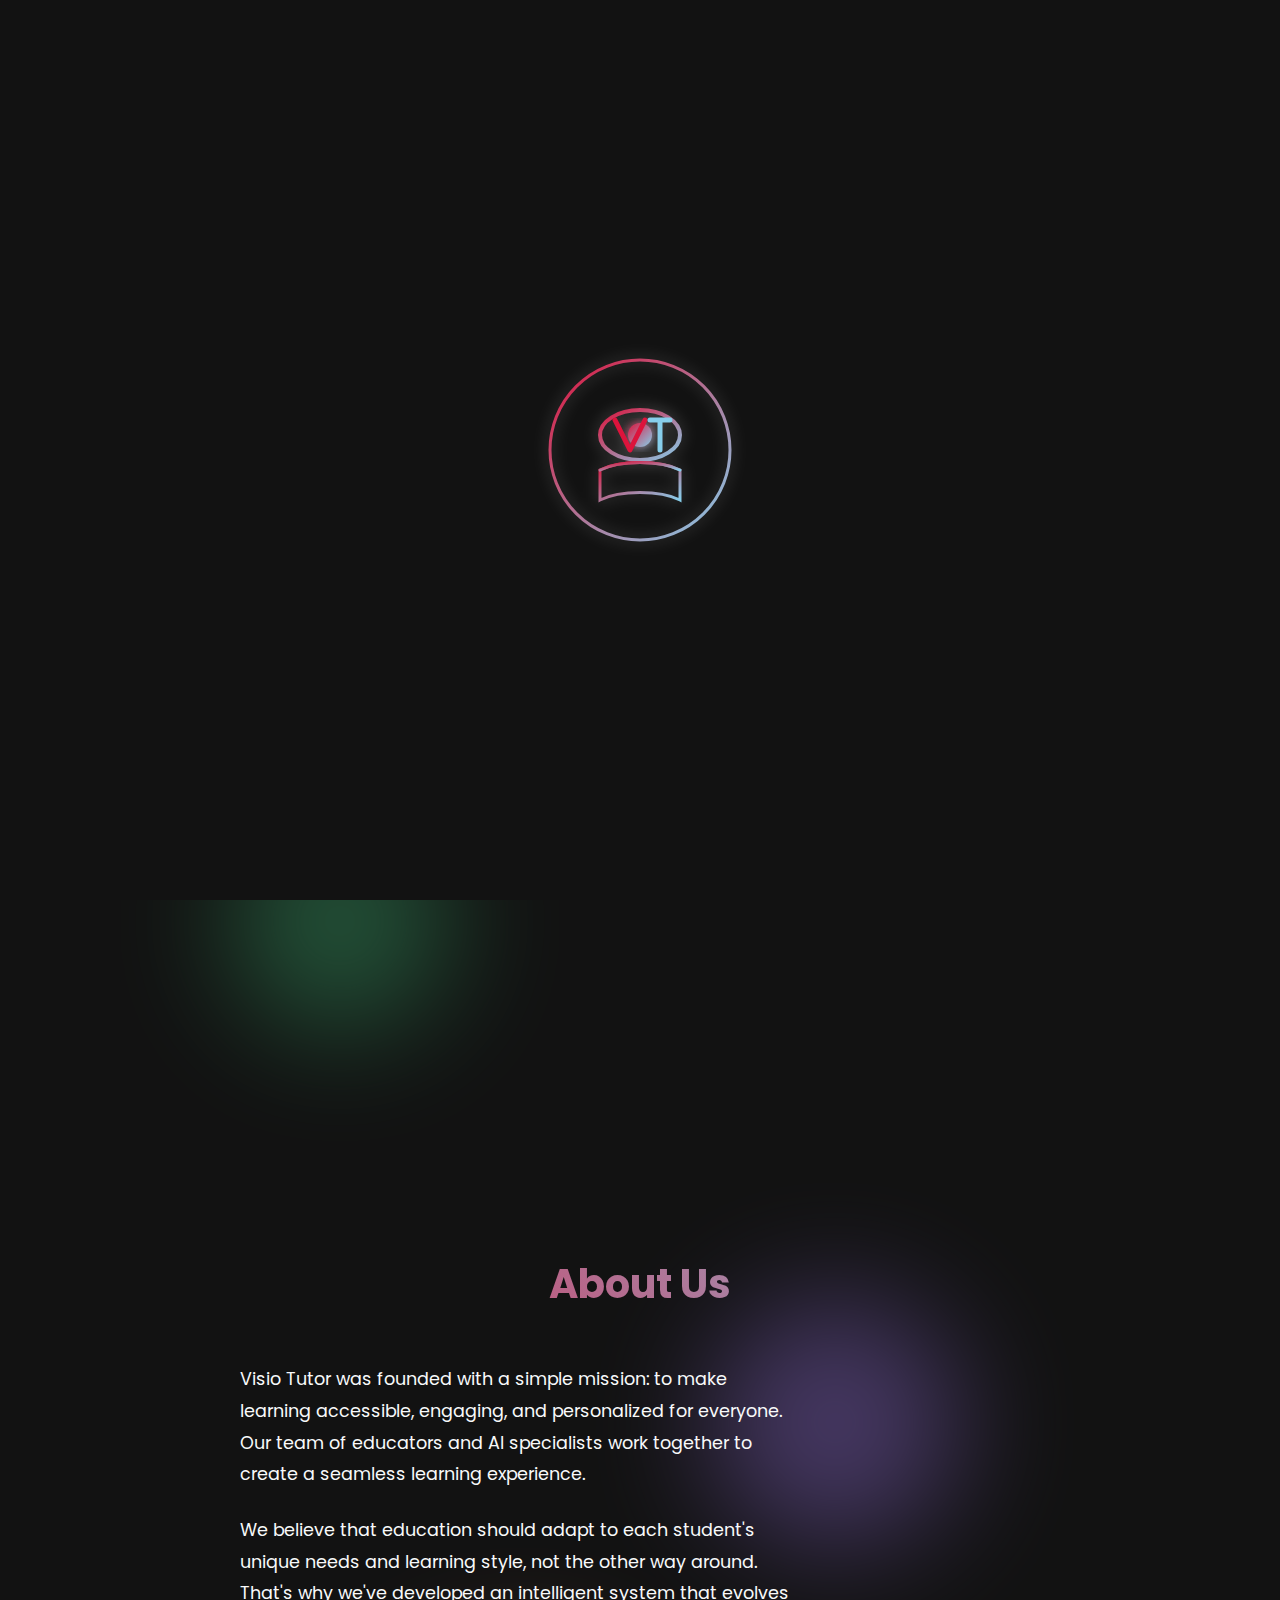
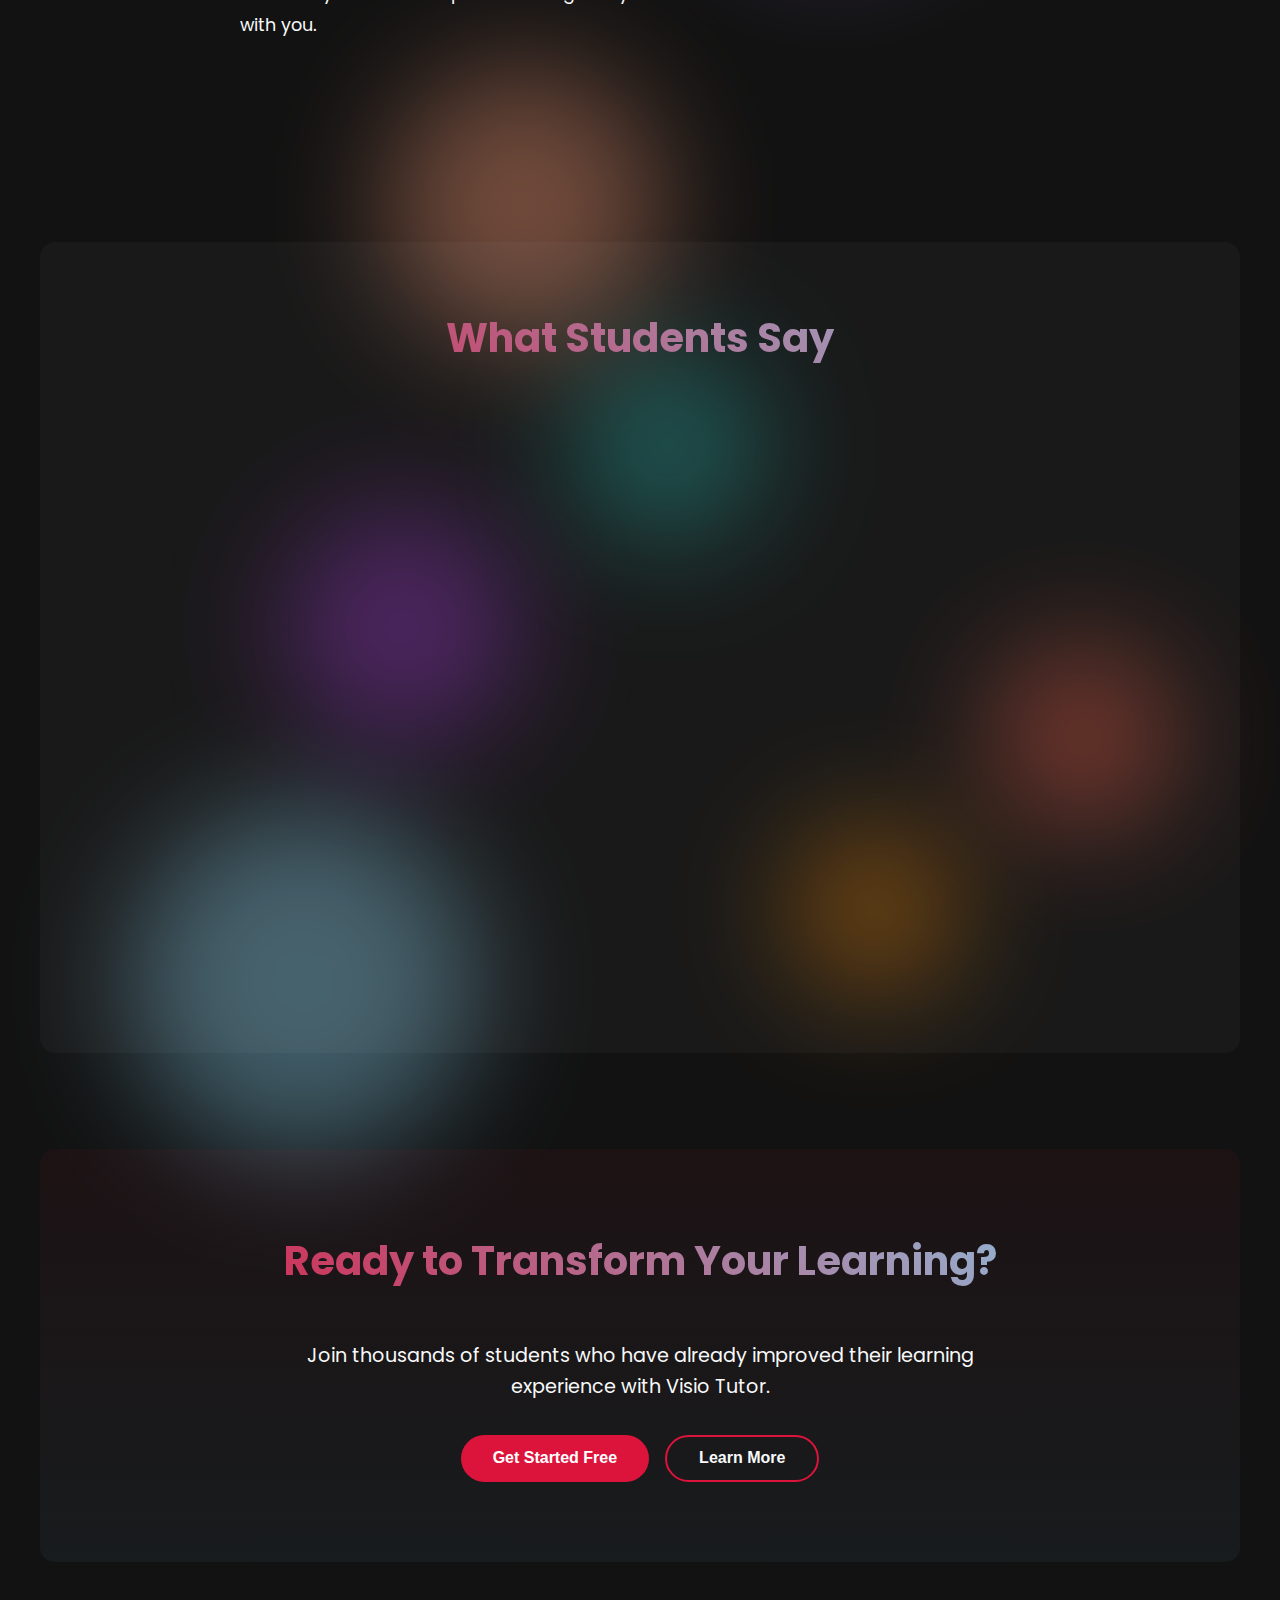
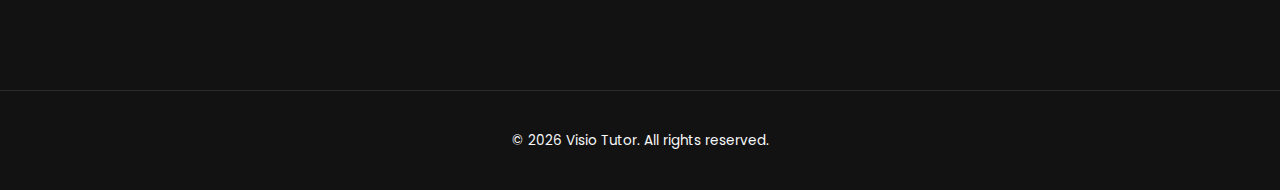
<file: index.html>
<!DOCTYPE html>
<html lang="en">
<head>
    <meta charset="UTF-8">
    <meta name="viewport" content="width=device-width, initial-scale=1.0">
    <title>Visio Tutor</title>
    <link rel="stylesheet" href="css/styles.css">
    <link rel="stylesheet" href="css/loader.css">
    <link rel="preconnect" href="https://fonts.googleapis.com">
    <link rel="preconnect" href="https://fonts.gstatic.com" crossorigin>
    <link href="https://fonts.googleapis.com/css2?family=Poppins:wght@300;400;500;600;700&display=swap" rel="stylesheet">
    <link rel="icon" href="favicon.ico">
</head>
<body class="dark-theme">
    <!-- Loading Screen -->
    <div class="loader-container">
        <div class="loader">
            <img src="img/visio-tutor-logo.svg" class="brand-logo" alt="Visio Tutor Logo">
        </div>
    </div>

    <header class="header">
        <div class="container">
            <div class="logo">
                <a href="index.html" class="logo-link">
                    <span class="logo-text">Visio Tutor</span>
                </a>
            </div>

            <button class="mobile-menu-btn" aria-label="Toggle menu">
                <span></span>
                <span></span>
                <span></span>
            </button>

            <nav class="nav">
                <ul class="nav-list">
                    <li class="nav-item">
                        <a href="features.html" class="nav-link">Features</a>
                    </li>
                    <li class="nav-item">
                        <a href="about-us.html" class="nav-link">About Us</a>
                    </li>
                    <li class="nav-item">
                        <a href="testimonials.html" class="nav-link">Testimonials</a>
                    </li>
                    <li class="nav-item">
                        <a href="get-started.html" class="nav-link">Get Started</a>
                    </li>
                </ul>
            </nav>

            <div class="auth-buttons">
                <a href="login.html" class="auth-link">Login</a>
                <a href="signup.html" class="auth-button">Sign Up</a>
            </div>
        </div>
    </header>

    <main class="main">
        <div class="theme-toggle">
            <button id="theme-toggle-btn">
                Light Mode
            </button>
        </div>

        <div class="floating-background">
            <div class="blob blob1"></div>
            <div class="blob blob2"></div>
            <div class="blob blob3"></div>
            <div class="blob blob4"></div>
            <div class="blob blob5"></div>
            <div class="blob blob6"></div>
            <div class="blob blob7"></div>
            <div class="blob blob8"></div>
            <div class="blob blob9"></div>
            <div class="blob blob10"></div>
        </div>

        <section class="hero">
            <h1 class="title">Visio Tutor</h1>
            <p class="description">
                Your AI-powered learning assistant that adapts to your needs
            </p>
            <div class="button-group">
                <button class="button primary-button" data-scroll="#features">Try Now</button>
                <button class="button secondary-button" data-scroll="#about-us">Learn More</button>
            </div>
        </section>

        <section class="features" id="features">
            <h2 class="section-title">Features</h2>
            <div class="feature-grid">
                <div class="feature-card" data-delay="0">
                    <div class="feature-icon">🎯</div>
                    <h3>Personalized Learning</h3>
                    <p>Adapts to your learning style and pace to optimize your educational journey</p>
                </div>

                <div class="feature-card" data-delay="1">
                    <div class="feature-icon">🔍</div>
                    <h3>Smart Content Analysis</h3>
                    <p>Understands complex topics and breaks them down into simpler concepts</p>
                </div>

                <div class="feature-card" data-delay="2">
                    <div class="feature-icon">📊</div>
                    <h3>Progress Tracking</h3>
                    <p>Monitor your improvement with detailed analytics and insights</p>
                </div>

                <div class="feature-card" data-delay="3">
                    <div class="feature-icon">🌐</div>
                    <h3>Multi-Subject Support</h3>
                    <p>Get help across various subjects and disciplines all in one place</p>
                </div>
            </div>
        </section>

        <section class="random-section" id="about-us">
            <div class="container">
                <h2 class="section-title">About Us</h2>
                <div class="about-content">
                    <div class="about-text">
                        <p>Visio Tutor was founded with a simple mission: to make learning accessible, engaging, and personalized for everyone. Our team of educators and AI specialists work together to create a seamless learning experience.</p>
                        <p>We believe that education should adapt to each student's unique needs and learning style, not the other way around. That's why we've developed an intelligent system that evolves with you.</p>
                    </div>
                    <div class="animated-svg right-side talking-person">
                        <svg xmlns="http://www.w3.org/2000/svg" viewBox="0 0 200 200" width="200" height="200" class="talking-person-svg">
                            <!-- Head -->
                            <circle cx="100" cy="70" r="40" fill="none" stroke="url(#personGradient)" stroke-width="3" />
                            <!-- Body -->
                            <path d="M100,110 L100,170" stroke="url(#personGradient)" stroke-width="3" stroke-linecap="round" />
                            <!-- Arms -->
                            <path d="M100,125 L60,140" stroke="url(#personGradient)" stroke-width="3" stroke-linecap="round" class="arm-left" />
                            <path d="M100,125 L140,140" stroke="url(#personGradient)" stroke-width="3" stroke-linecap="round" class="arm-right" />
                            <!-- Legs -->
                            <path d="M100,170 L80,190" stroke="url(#personGradient)" stroke-width="3" stroke-linecap="round" />
                            <path d="M100,170 L120,190" stroke="url(#personGradient)" stroke-width="3" stroke-linecap="round" />
                            <!-- Face -->
                            <circle cx="85" cy="65" r="5" fill="url(#personGradient)" />
                            <circle cx="115" cy="65" r="5" fill="url(#personGradient)" />
                            <!-- Mouth -->
                            <path d="M85,85 Q100,95 115,85" stroke="url(#personGradient)" stroke-width="3" fill="none" class="mouth" />
                            <!-- Speech Bubble -->
                            <path d="M150,50 Q180,50 180,70 Q180,90 160,90 L140,90 L145,110 L130,90 L120,90 Q100,90 100,70 Q100,50 130,50 Z" 
                                fill="rgba(255,255,255,0.1)" stroke="url(#personGradient)" stroke-width="2" class="speech-bubble" />
                            <!-- Speech Lines -->
                            <line x1="120" y1="65" x2="160" y2="65" stroke="url(#personGradient)" stroke-width="2" class="speech-line" />
                            <line x1="125" y1="75" x2="155" y2="75" stroke="url(#personGradient)" stroke-width="2" class="speech-line-2" />
                        </svg>
                        <div class="gradient-defs">
                            <svg width="0" height="0">
                                <defs>
                                    <linearGradient id="personGradient" x1="0%" y1="0%" x2="100%" y2="100%">
                                        <stop offset="0%" stop-color="#dc143c" />
                                        <stop offset="100%" stop-color="#87ceeb" />
                                    </linearGradient>
                                </defs>
                            </svg>
                        </div>
                    </div>
                </div>
            </div>
        </section>

        <section class="random-section testimonials" id="testimonials">
            <div class="container">
                <h2 class="section-title">What Students Say</h2>
                <div class="testimonial-content-wrapper">
                    <div class="animated-svg left-side student-talking">
                        <svg xmlns="http://www.w3.org/2000/svg" viewBox="0 0 200 200" width="200" height="200" class="student-svg">
                            <!-- Student Figure -->
                            <circle cx="100" cy="70" r="35" fill="none" stroke="url(#studentGradient)" stroke-width="3" />
                            <!-- Body -->
                            <path d="M100,105 L100,160" stroke="url(#studentGradient)" stroke-width="3" stroke-linecap="round" />
                            <!-- Arms -->
                            <path d="M100,120 L70,130" stroke="url(#studentGradient)" stroke-width="3" stroke-linecap="round" class="student-arm-left" />
                            <path d="M100,120 L130,130" stroke="url(#studentGradient)" stroke-width="3" stroke-linecap="round" class="student-arm-right" />
                            <!-- Legs -->
                            <path d="M100,160 L85,190" stroke="url(#studentGradient)" stroke-width="3" stroke-linecap="round" />
                            <path d="M100,160 L115,190" stroke="url(#studentGradient)" stroke-width="3" stroke-linecap="round" />
                            <!-- Face -->
                            <circle cx="90" cy="65" r="4" fill="url(#studentGradient)" />
                            <circle cx="110" cy="65" r="4" fill="url(#studentGradient)" />
                            <!-- Mouth -->
                            <path d="M90,80 Q100,90 110,80" stroke="url(#studentGradient)" stroke-width="2.5" fill="none" class="student-mouth" />
                            <!-- Graduation Cap -->
                            <path d="M75,50 L125,50 L125,45 L100,35 L75,45 Z" fill="none" stroke="url(#studentGradient)" stroke-width="2" />
                            <line x1="100" y1="35" x2="100" y2="50" stroke="url(#studentGradient)" stroke-width="2" />
                            <!-- Speech Bubble -->
                            <path d="M50,40 Q20,40 20,60 Q20,80 40,80 L60,80 L55,100 L70,80 L80,80 Q100,80 100,60 Q100,40 70,40 Z" 
                                fill="rgba(255,255,255,0.1)" stroke="url(#studentGradient)" stroke-width="2" class="student-bubble" />
                            <!-- Speech Lines -->
                            <line x1="40" y1="55" x2="80" y2="55" stroke="url(#studentGradient)" stroke-width="2" class="student-line-1" />
                            <line x1="45" y1="65" x2="75" y2="65" stroke="url(#studentGradient)" stroke-width="2" class="student-line-2" />
                        </svg>
                        <div class="gradient-defs">
                            <svg width="0" height="0">
                                <defs>
                                    <linearGradient id="studentGradient" x1="0%" y1="0%" x2="100%" y2="100%">
                                        <stop offset="0%" stop-color="#87ceeb" />
                                        <stop offset="100%" stop-color="#dc143c" />
                                    </linearGradient>
                                </defs>
                            </svg>
                        </div>
                    </div>
                    <div class="testimonial-grid">
                        <div class="testimonial-card" data-delay="0">
                            <div class="testimonial-content">
                                <p>"Visio Tutor helped me understand complex math concepts that I struggled with for years. The personalized approach made all the difference!"</p>
                            </div>
                            <div class="testimonial-author">
                                <span class="author-name">Sarah J.</span>
                                <span class="author-title">College Student</span>
                            </div>
                        </div>
                        <div class="testimonial-card" data-delay="1">
                            <div class="testimonial-content">
                                <p>"As a working professional trying to learn new skills, Visio Tutor's flexibility has been invaluable. I can study at my own pace and focus on areas I need most."</p>
                            </div>
                            <div class="testimonial-author">
                                <span class="author-name">Michael T.</span>
                                <span class="author-title">Software Engineer</span>
                            </div>
                        </div>
                        <div class="testimonial-card" data-delay="2">
                            <div class="testimonial-content">
                                <p>"The progress tracking feature keeps me motivated. Seeing my improvement over time encourages me to keep going!"</p>
                            </div>
                            <div class="testimonial-author">
                                <span class="author-name">Lena K.</span>
                                <span class="author-title">High School Student</span>
                            </div>
                        </div>
                    </div>
                </div>
            </div>
        </section>

        <section class="random-section cta-section" id="transform">
            <div class="container">
                <h2 class="section-title">Ready to Transform Your Learning?</h2>
                <div class="cta-content">
                    <p>Join thousands of students who have already improved their learning experience with Visio Tutor.</p>
                    <div class="cta-buttons">
                        <button class="button primary-button">Get Started Free</button>
                        <button class="button secondary-button">Learn More</button>
                    </div>
                </div>
            </div>
        </section>
    </main>

    <footer class="footer">
        <p>&copy; <span id="current-year"></span> Visio Tutor. All rights reserved.</p>
    </footer>

    <script src="js/script.js"></script>
</body>
</html>
</file>
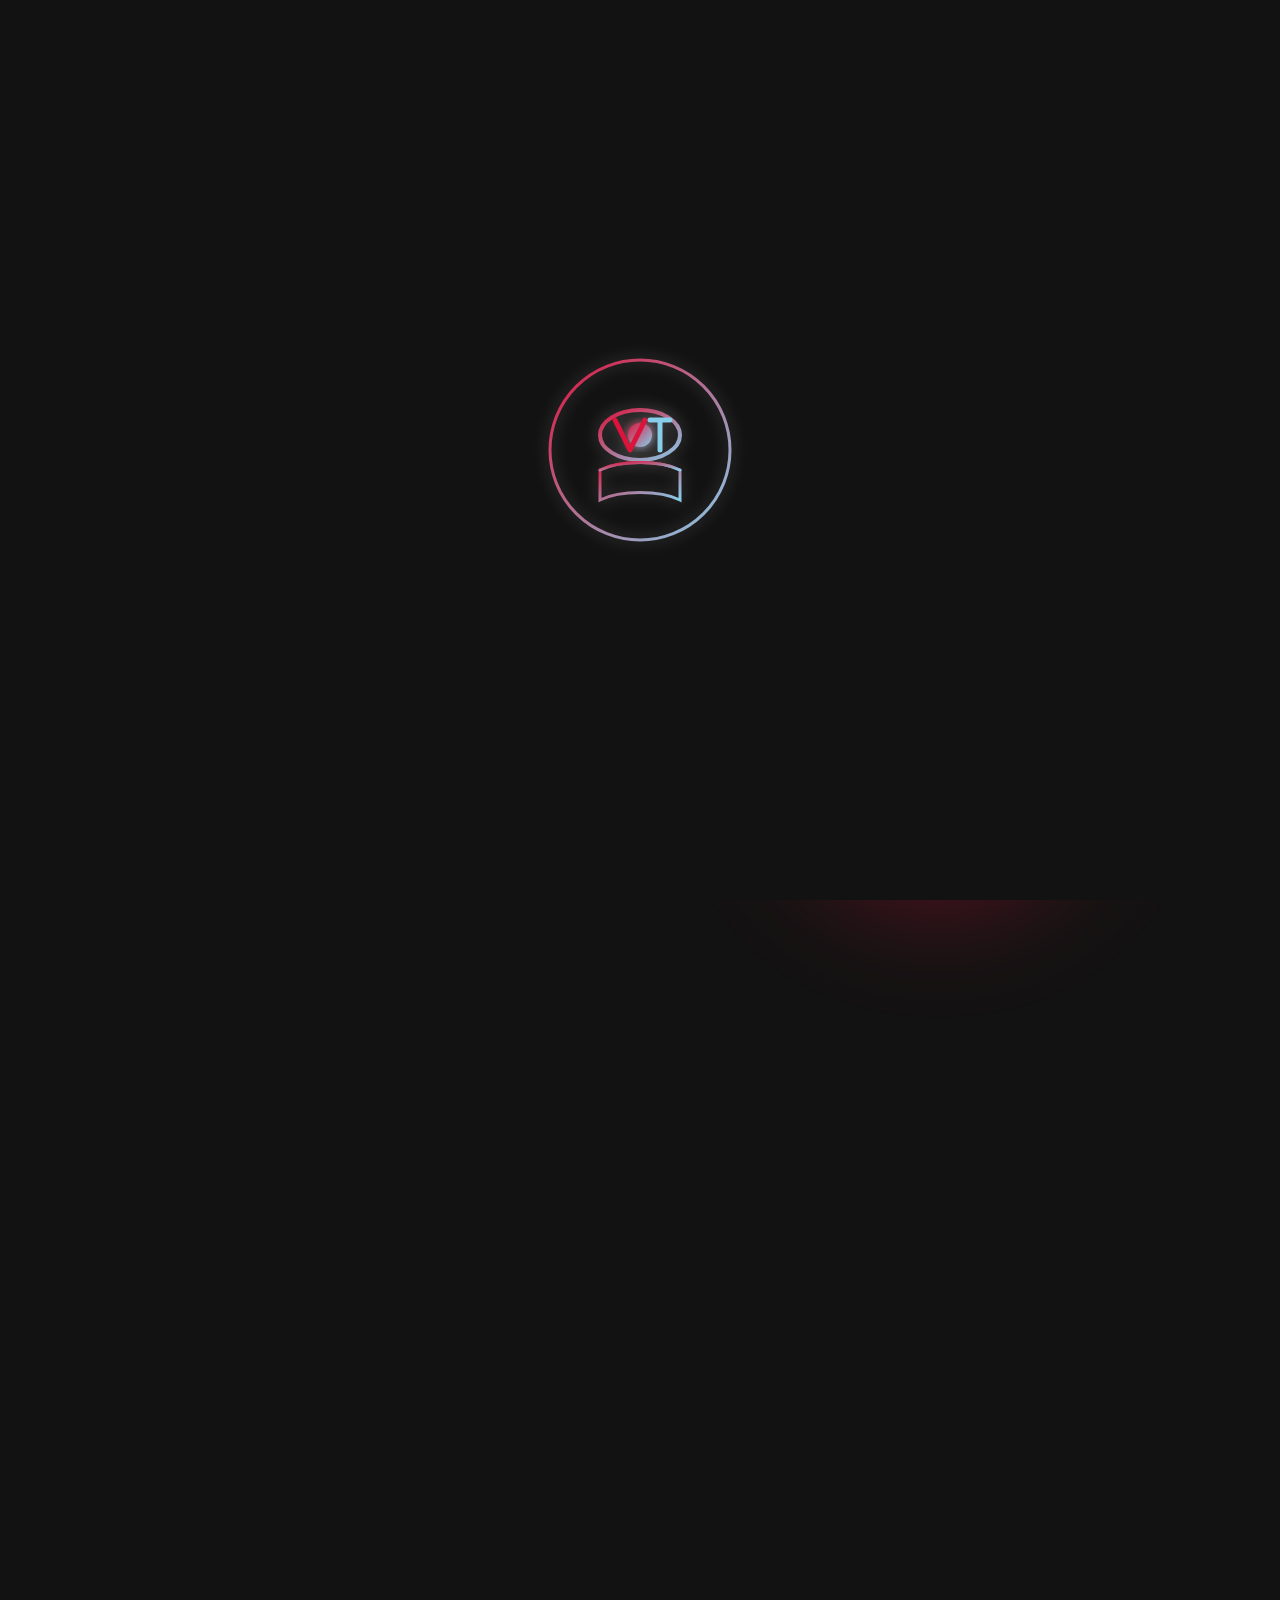
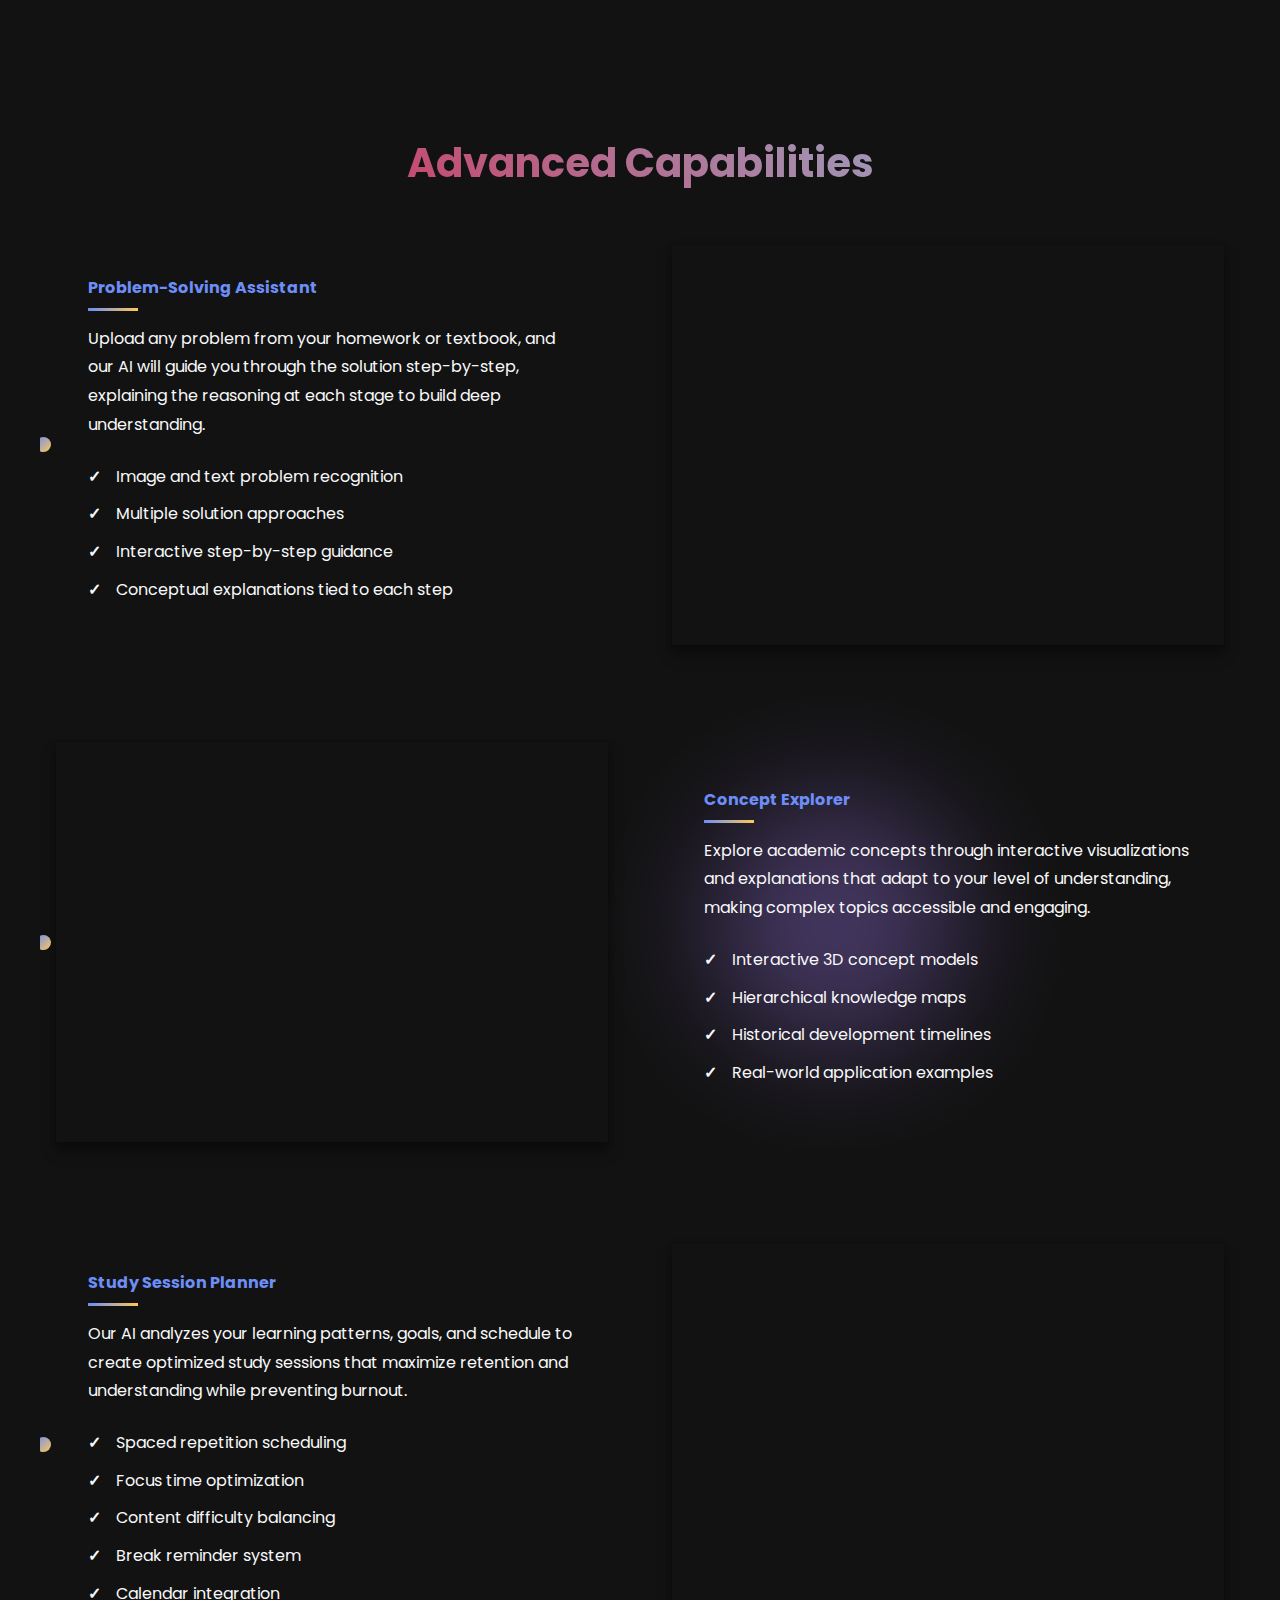
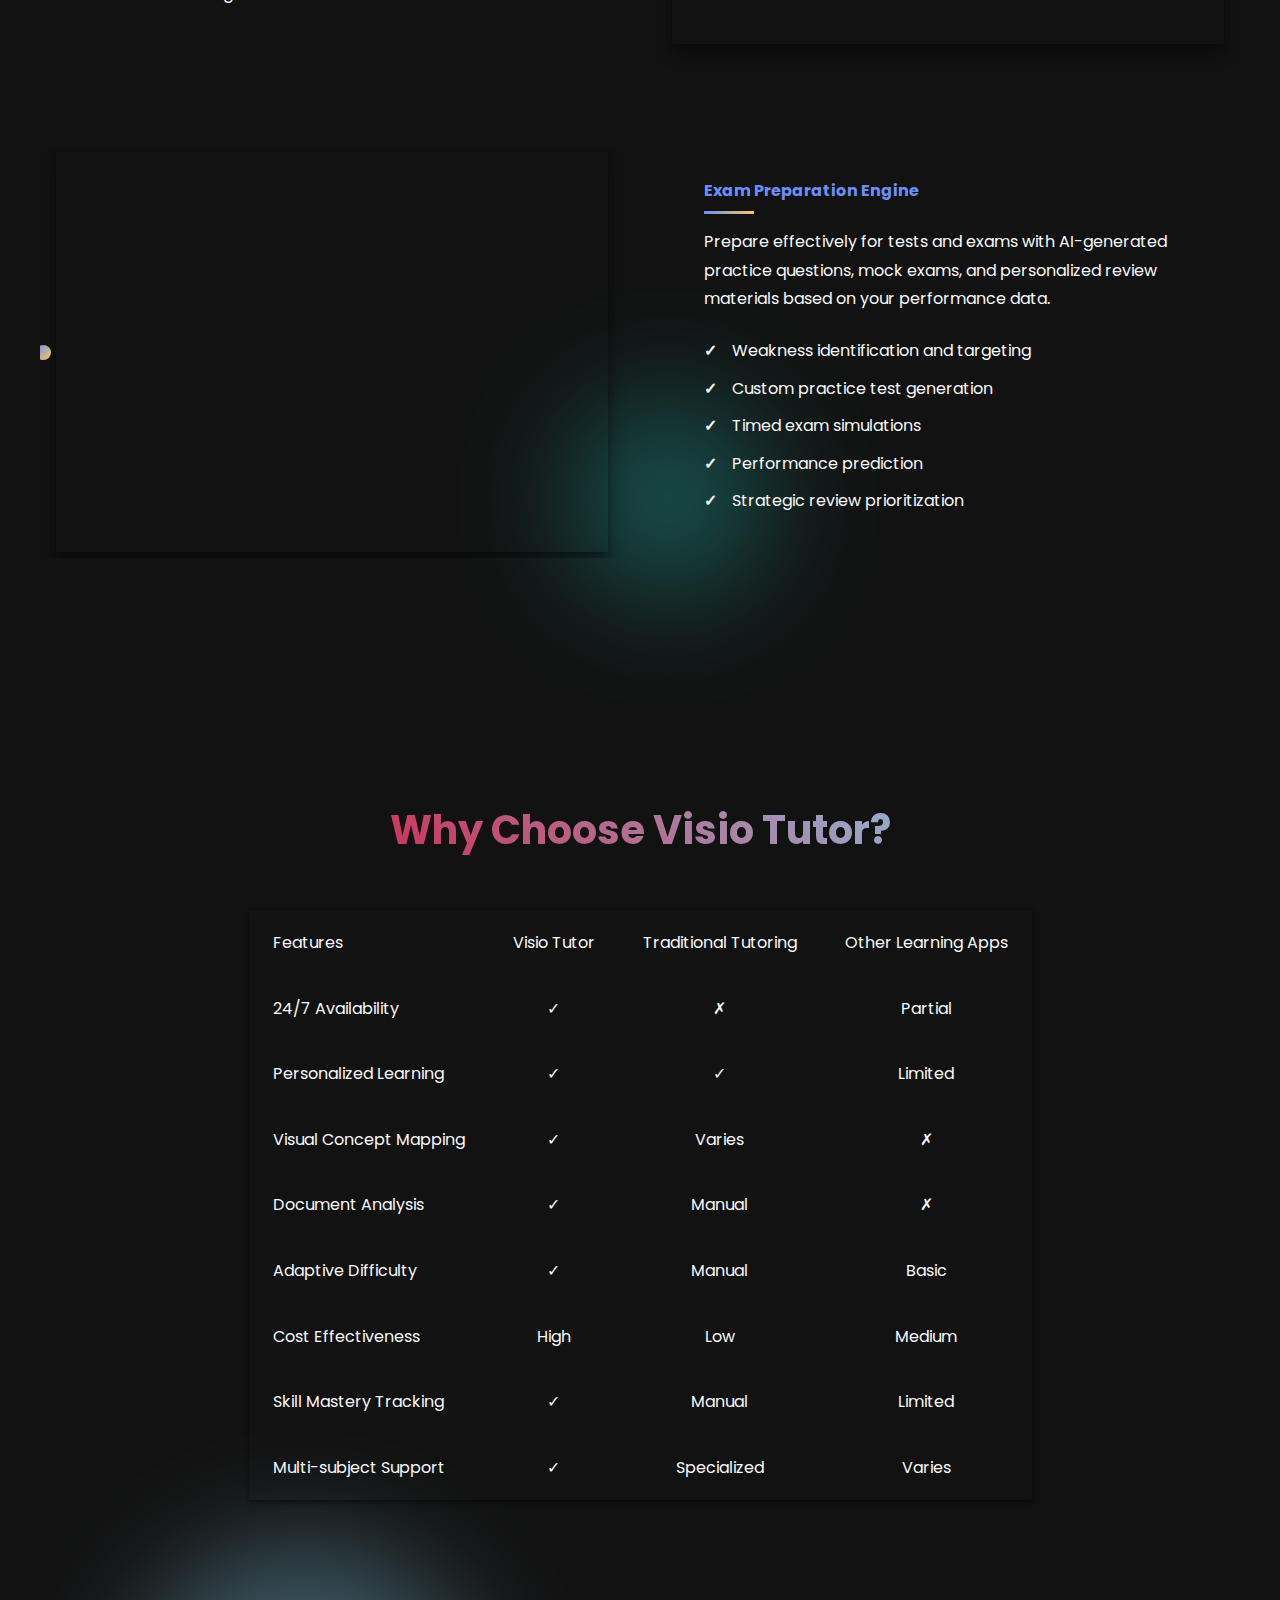
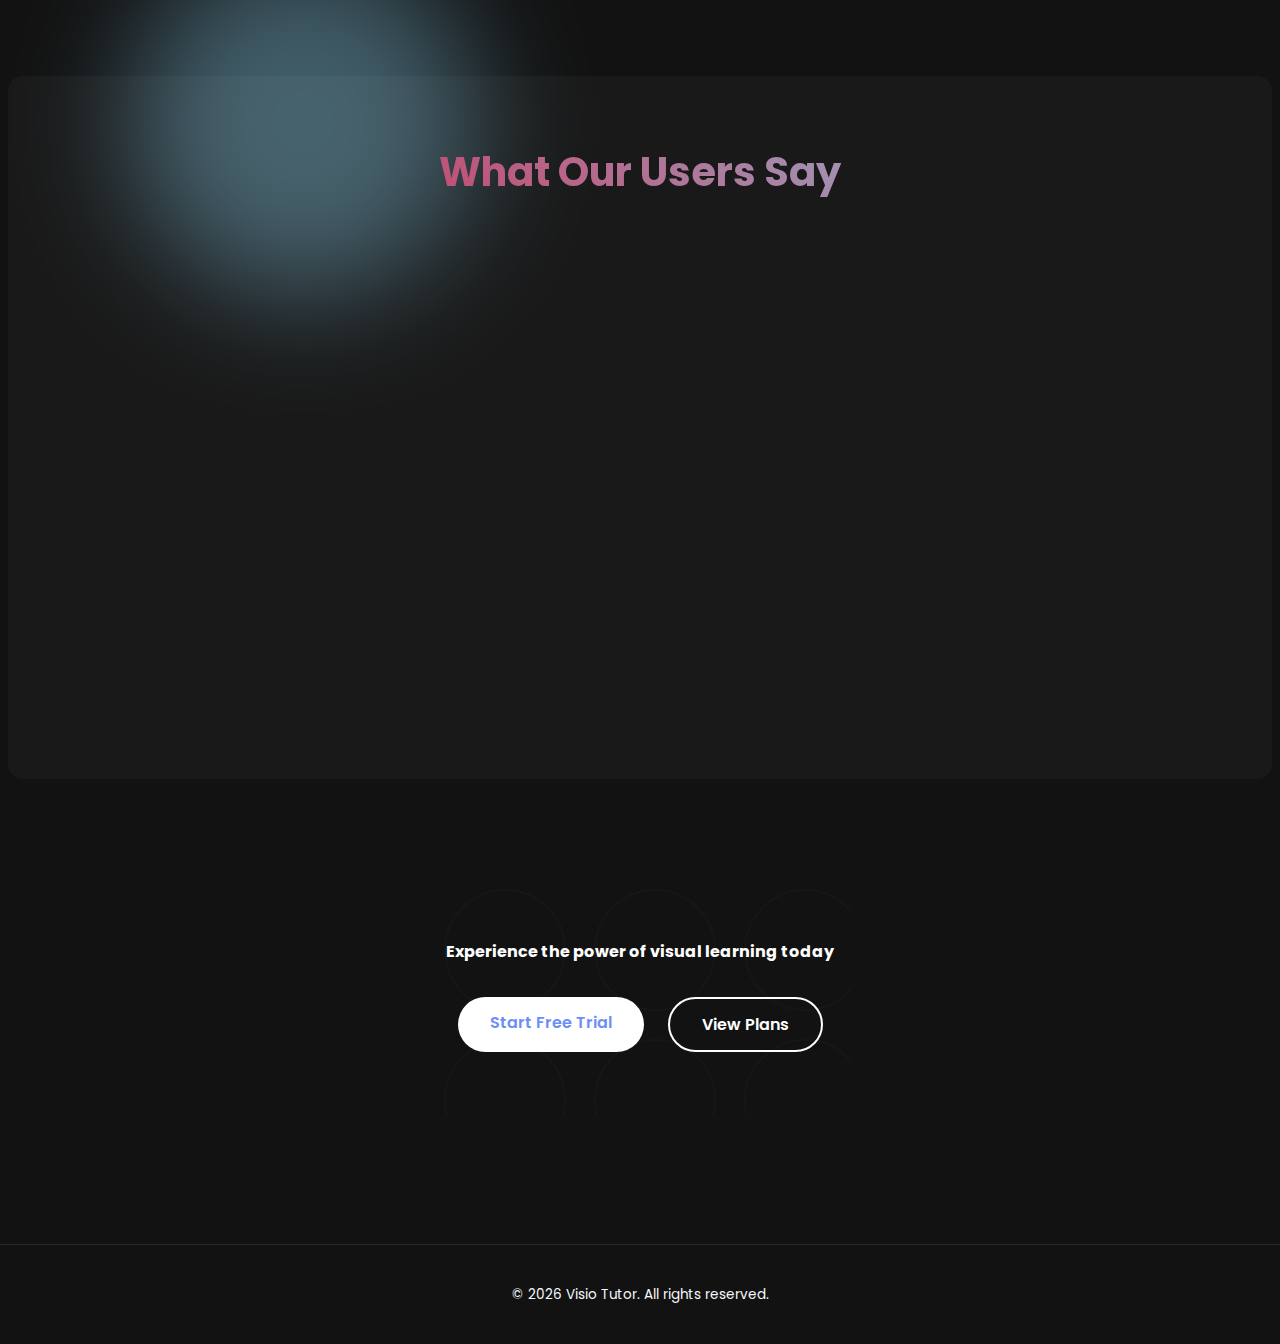
<file: features.html>
<!DOCTYPE html>
<html lang="en">
<head>
    <meta charset="UTF-8">
    <meta name="viewport" content="width=device-width, initial-scale=1.0">
    <title>Features - Visio Tutor</title>
    <link rel="stylesheet" href="css/styles.css">
    <link rel="stylesheet" href="css/loader.css">
    <link rel="stylesheet" href="css/features.css">
    <link rel="preconnect" href="https://fonts.googleapis.com">
    <link rel="preconnect" href="https://fonts.gstatic.com" crossorigin>
    <link href="https://fonts.googleapis.com/css2?family=Poppins:wght@300;400;500;600;700&display=swap" rel="stylesheet">
    <link rel="icon" href="favicon.ico">
</head>
<body class="dark-theme">
    <!-- Loading Screen -->
    <div class="loader-container">
        <div class="loader">
            <img src="img/visio-tutor-logo.svg" class="brand-logo" alt="Visio Tutor Logo">
        </div>
    </div>

    <header class="header">
        <div class="container">
            <div class="logo">
                <a href="index.html" class="logo-link">
                    <span class="logo-text">Visio Tutor</span>
                </a>
            </div>

            <button class="mobile-menu-btn" aria-label="Toggle menu">
                <span></span>
                <span></span>
                <span></span>
            </button>

            <nav class="nav">
                <ul class="nav-list">
                    <li class="nav-item">
                        <a href="features.html" class="nav-link active">Features</a>
                    </li>
                    <li class="nav-item">
                        <a href="about-us.html" class="nav-link">About Us</a>
                    </li>
                    <li class="nav-item">
                        <a href="index.html#testimonials" class="nav-link">Testimonials</a>
                    </li>
                    <li class="nav-item">
                        <a href="get-started.html" class="nav-link">Get Started</a>
                    </li>
                </ul>
            </nav>

            <div class="auth-buttons">
                <a href="login.html" class="auth-link">Login</a>
                <a href="signup.html" class="auth-button">Sign Up</a>
            </div>
        </div>
    </header>

    <main class="main">
        <div class="theme-toggle">
            <button id="theme-toggle-btn">
                Light Mode
            </button>
        </div>

        <div class="floating-background">
            <div class="blob blob1"></div>
            <div class="blob blob2"></div>
            <div class="blob blob3"></div>
            <div class="blob blob4"></div>
        </div>

        <section class="page-hero">
            <h1 class="page-title">Platform Features</h1>
            <p class="page-description">
                Discover how Visio Tutor revolutionizes learning with powerful AI-driven features designed to enhance understanding and accelerate your academic success.
            </p>
        </section>

        <section class="features-section">
            <div class="container">
                <div class="feature-grid">
                    <div class="feature-card animated-feature">
                        <div class="feature-icon">
                            <svg width="40px" height="40px" viewBox="0 0 24 24" class="feature-svg" aria-hidden="true">
                                <g stroke="none" stroke-width="1" fill="none" fill-rule="evenodd">
                                    <path d="M12,3 C16.9705627,3 21,7.02943725 21,12 C21,16.9705627 16.9705627,21 12,21 C7.02943725,21 3,16.9705627 3,12 C3,7.02943725 7.02943725,3 12,3 Z M12,5 C8.13400675,5 5,8.13400675 5,12 C5,15.8659932 8.13400675,19 12,19 C15.8659932,19 19,15.8659932 19,12 C19,8.13400675 15.8659932,5 12,5 Z" fill="currentColor" fill-rule="nonzero"></path>
                                    <circle fill="currentColor" cx="12" cy="12" r="2"></circle>
                                    <circle fill="currentColor" cx="12" cy="7" r="1"></circle>
                                    <circle fill="currentColor" cx="12" cy="17" r="1"></circle>
                                    <circle fill="currentColor" cx="7" cy="12" r="1"></circle>
                                    <circle fill="currentColor" cx="17" cy="12" r="1"></circle>
                                    <path d="M15.5,8.5 L17,7" stroke="currentColor" stroke-width="1.5" stroke-linecap="round"></path>
                                    <path d="M15.5,15.5 L17,17" stroke="currentColor" stroke-width="1.5" stroke-linecap="round"></path>
                                    <path d="M8.5,15.5 L7,17" stroke="currentColor" stroke-width="1.5" stroke-linecap="round"></path>
                                    <path d="M8.5,8.5 L7,7" stroke="currentColor" stroke-width="1.5" stroke-linecap="round"></path>
                                </g>
                            </svg>
                        </div>
                        <h3>AI Personalization</h3>
                        <p>Our advanced AI adapts to your learning style, pace, and needs to create a truly personalized educational experience.</p>
                        <ul class="feature-list">
                            <li>Learning style detection</li>
                            <li>Adaptive difficulty levels</li>
                            <li>Personalized study plans</li>
                            <li>Progress-based recommendations</li>
                        </ul>
                    </div>

                    <div class="feature-card animated-feature">
                        <div class="feature-icon">
                            <svg width="40px" height="40px" viewBox="0 0 24 24" class="feature-svg" aria-hidden="true">
                                <g stroke="none" stroke-width="1" fill="none" fill-rule="evenodd">
                                    <path d="M12,4 C16.0599,4 19.4065,6.63565 19.9424,10.2065 C19.9801,10.4713 19.799,10.7197 19.5343,10.7573 C19.2695,10.795 19.0211,10.6139 18.9835,10.3492 C18.5223,7.1801 15.5554,4.8 12,4.8 C8.27562,4.8 5.2,7.87562 5.2,11.6 C5.2,15.3244 8.27562,18.4 12,18.4 C15.5553,18.4 18.5223,16.02 18.9835,12.8508 C19.0211,12.5861 19.2695,12.405 19.5343,12.4427 C19.799,12.4803 19.9801,12.7287 19.9424,12.9935 C19.4065,16.5644 16.0599,19.2 12,19.2 C7.8297,19.2 4.4,15.7703 4.4,11.6 C4.4,7.4297 7.8297,4 12,4 Z" fill="currentColor" fill-rule="nonzero"></path>
                                    <path d="M14.5,11.5 L19.5,11.5 L19.5,12.5 L14.5,12.5 L14.5,11.5 Z" fill="currentColor" fill-rule="nonzero"></path>
                                    <path d="M11.1,9.30002 L10.29999,9.80001 L7.5,5.00001 L8.30001,4.50002 L11.1,9.30002 Z" fill="currentColor" fill-rule="nonzero"></path>
                                    <path d="M10.3,13.3 L11.1,13.8 L8.3,18.6 L7.5,18.1 L10.3,13.3 Z" fill="currentColor" fill-rule="nonzero"></path>
                                    <circle fill="currentColor" cx="12" cy="11.6" r="2.5"></circle>
                                </g>
                            </svg>
                        </div>
                        <h3>Visual Learning</h3>
                        <p>Transform complex concepts into clear visual representations that make learning intuitive and memorable.</p>
                        <ul class="feature-list">
                            <li>Interactive diagrams</li>
                            <li>Animated concept maps</li>
                            <li>3D model visualizations</li>
                            <li>Color-coded learning paths</li>
                        </ul>
                    </div>

                    <div class="feature-card animated-feature">
                        <div class="feature-icon">
                            <svg width="40px" height="40px" viewBox="0 0 24 24" class="feature-svg" aria-hidden="true">
                                <g stroke="none" stroke-width="1" fill="none" fill-rule="evenodd">
                                    <path d="M9,3 L15,3 C17.7614,3 20,5.23858 20,8 L20,13 C20,15.7614 17.7614,18 15,18 L14,18 L14,21.0025 C14,21.3343 13.7485,21.612 13.4192,21.6458 C13.2871,21.6606 13.153,21.6291 13.0421,21.5567 L8.37764,18 L9,18 C6.23858,18 4,15.7614 4,13 L4,8 C4,5.23858 6.23858,3 9,3 Z" stroke="currentColor" stroke-width="1.8"></path>
                                    <path d="M7.5,10 C7.5,9.44772 7.94772,9 8.5,9 C9.05228,9 9.5,9.44772 9.5,10 C9.5,10.5523 9.05228,11 8.5,11 C7.94772,11 7.5,10.5523 7.5,10 Z" fill="currentColor" fill-rule="nonzero"></path>
                                    <path d="M11,10 C11,9.44772 11.4477,9 12,9 C12.5523,9 13,9.44772 13,10 C13,10.5523 12.5523,11 12,11 C11.4477,11 11,10.5523 11,10 Z" fill="currentColor" fill-rule="nonzero"></path>
                                    <path d="M14.5,10 C14.5,9.44772 14.9477,9 15.5,9 C16.0523,9 16.5,9.44772 16.5,10 C16.5,10.5523 16.0523,11 15.5,11 C14.9477,11 14.5,10.5523 14.5,10 Z" fill="currentColor" fill-rule="nonzero"></path>
                                </g>
                            </svg>
                        </div>
                        <h3>Instant Feedback</h3>
                        <p>Receive immediate, constructive feedback on your work to quickly identify areas for improvement.</p>
                        <ul class="feature-list">
                                    <li>Step-by-step solution breakdowns</li>
                                    <li>Error pattern recognition</li>
                                    <li>Conceptual misunderstanding detection</li>
                                    <li>Positive reinforcement</li>
                                </ul>
                    </div>

                    <div class="feature-card animated-feature">
                        <div class="feature-icon">
                            <svg width="40px" height="40px" viewBox="0 0 24 24" class="feature-svg" aria-hidden="true">
                                <g stroke="none" stroke-width="1" fill="none" fill-rule="evenodd">
                                    <path d="M6,2 L18,2 C19.1045695,2 20,2.8954305 20,4 L20,20 C20,21.1045695 19.1045695,22 18,22 L6,22 C4.8954305,22 4,21.1045695 4,20 L4,4 C4,2.8954305 4.8954305,2 6,2 Z" stroke="currentColor" stroke-width="1.8"></path>
                                    <path d="M8,6 L16,6 C16.5522847,6 17,6.44771525 17,7 C17,7.55228475 16.5522847,8 16,8 L8,8 C7.44771525,8 7,7.55228475 7,7 C7,6.44771525 7.44771525,6 8,6 Z" fill="currentColor"></path>
                                    <path d="M8,10 L13,10 C13.5522847,10 14,10.4477153 14,11 C14,11.5522847 13.5522847,12 13,12 L8,12 C7.44771525,12 7,11.5522847 7,11 C7,10.4477153 7.44771525,10 8,10 Z" fill="currentColor"></path>
                                    <path d="M8,14 L16,14 C16.5522847,14 17,14.4477153 17,15 C17,15.5522847 16.5522847,16 16,16 L8,16 C7.44771525,16 7,15.5522847 7,15 C7,14.4477153 7.44771525,14 8,14 Z" fill="currentColor"></path>
                                    <path d="M15,9.5 C15,9.22386 15.2239,9 15.5,9 L16.5,9 C16.7761,9 17,9.22386 17,9.5 L17,11.5 C17,11.7761 16.7761,12 16.5,12 L15.5,12 C15.2239,12 15,11.7761 15,11.5 L15,9.5 Z" fill="currentColor"></path>
                                </g>
                            </svg>
                        </div>
                        <h3>Smart Study Materials</h3>
                        <p>Upload your notes, textbooks, or assignments and let our AI transform them into interactive learning resources.</p>
                        <ul class="feature-list">
                            <li>Document parsing and analysis</li>
                            <li>Auto-generated practice questions</li>
                            <li>Concept extraction and linking</li>
                            <li>Resource enhancement</li>
                        </ul>
                    </div>

                    <div class="feature-card animated-feature">
                        <div class="feature-icon">
                            <svg width="40px" height="40px" viewBox="0 0 24 24" class="feature-svg" aria-hidden="true">
                                <g stroke="none" stroke-width="1" fill="none" fill-rule="evenodd">
                                    <path d="M4,4 L9,4 C10.1045695,4 11,4.8954305 11,6 L11,9 C11,10.1045695 10.1045695,11 9,11 L4,11 C2.8954305,11 2,10.1045695 2,9 L2,6 C2,4.8954305 2.8954305,4 4,4 Z" stroke="currentColor" stroke-width="1.6"></path>
                                    <path d="M15,4 L20,4 C21.1045695,4 22,4.8954305 22,6 L22,9 C22,10.1045695 21.1045695,11 20,11 L15,11 C13.8954305,11 13,10.1045695 13,9 L13,6 C13,4.8954305 13.8954305,4 15,4 Z" stroke="currentColor" stroke-width="1.6"></path>
                                    <path d="M4,13 L9,13 C10.1045695,13 11,13.8954305 11,15 L11,18 C11,19.1045695 10.1045695,20 9,20 L4,20 C2.8954305,20 2,19.1045695 2,18 L2,15 C2,13.8954305 2.8954305,13 4,13 Z" stroke="currentColor" stroke-width="1.6"></path>
                                    <path d="M15,13 L20,13 C21.1045695,13 22,13.8954305 22,15 L22,18 C22,19.1045695 21.1045695,20 20,20 L15,20 C13.8954305,20 13,19.1045695 13,18 L13,15 C13,13.8954305 13.8954305,13 15,13 Z" stroke="currentColor" stroke-width="1.6"></path>
                                    <path d="M6.5,6 L6.5,9" stroke="currentColor" stroke-width="1.6" stroke-linecap="round"></path>
                                    <path d="M17.5,6 L17.5,9" stroke="currentColor" stroke-width="1.6" stroke-linecap="round"></path>
                                    <path d="M6.5,15 L6.5,18" stroke="currentColor" stroke-width="1.6" stroke-linecap="round"></path>
                                    <path d="M17.5,15 L17.5,18" stroke="currentColor" stroke-width="1.6" stroke-linecap="round"></path>
                                </g>
                            </svg>
                        </div>
                        <h3>Multi-Subject Support</h3>
                        <p>Access expert-level tutoring across a wide range of academic subjects and disciplines.</p>
                        <ul class="feature-list">
                            <li>Mathematics (algebra, calculus, statistics)</li>
                            <li>Sciences (physics, chemistry, biology)</li>
                            <li>Languages and humanities</li>
                            <li>Computer science and programming</li>
                            <li>Business and economics</li>
                        </ul>
                    </div>

                    <div class="feature-card animated-feature">
                        <div class="feature-icon">
                            <svg width="40px" height="40px" viewBox="0 0 24 24" class="feature-svg" aria-hidden="true">
                                <g stroke="none" stroke-width="1" fill="none" fill-rule="evenodd">
                                    <rect stroke="currentColor" stroke-width="1.6" x="2" y="4" width="20" height="16" rx="2"></rect>
                                    <path d="M5,14 L8,10 L11,12 L16,8 L19,10" stroke="currentColor" stroke-width="1.6" stroke-linecap="round" stroke-linejoin="round"></path>
                                    <circle fill="currentColor" cx="5" cy="14" r="1.5"></circle>
                                    <circle fill="currentColor" cx="8" cy="10" r="1.5"></circle>
                                    <circle fill="currentColor" cx="11" cy="12" r="1.5"></circle>
                                    <circle fill="currentColor" cx="16" cy="8" r="1.5"></circle>
                                    <circle fill="currentColor" cx="19" cy="10" r="1.5"></circle>
                                    <path d="M5,18 L19,18" stroke="currentColor" stroke-width="1.6" stroke-linecap="round"></path>
                                </g>
                            </svg>
                        </div>
                        <h3>Progress Tracking</h3>
                        <p>Monitor your learning journey with comprehensive analytics and insights to stay motivated.</p>
                        <ul class="feature-list">
                            <li>Visual progress dashboards</li>
                            <li>Skill mastery tracking</li>
                            <li>Learning goal achievements</li>
                            <li>Improvement metrics</li>
                        </ul>
                    </div>
                </div>
            </div>
        </section>

        <section class="advanced-features">
            <div class="container">
                <h2 class="section-title">Advanced Capabilities</h2>
                
                <div class="advanced-feature">
                    <div class="advanced-feature-content">
                        <h3>Problem-Solving Assistant</h3>
                        <p>Upload any problem from your homework or textbook, and our AI will guide you through the solution step-by-step, explaining the reasoning at each stage to build deep understanding.</p>
                        <ul class="advanced-feature-list">
                            <li>Image and text problem recognition</li>
                            <li>Multiple solution approaches</li>
                            <li>Interactive step-by-step guidance</li>
                            <li>Conceptual explanations tied to each step</li>
                        </ul>
                    </div>
                    <div class="advanced-feature-image placeholder"></div>
                </div>
                
                <div class="advanced-feature reverse">
                    <div class="advanced-feature-content">
                        <h3>Concept Explorer</h3>
                        <p>Explore academic concepts through interactive visualizations and explanations that adapt to your level of understanding, making complex topics accessible and engaging.</p>
                        <ul class="advanced-feature-list">
                            <li>Interactive 3D concept models</li>
                            <li>Hierarchical knowledge maps</li>
                            <li>Historical development timelines</li>
                            <li>Real-world application examples</li>
                        </ul>
                    </div>
                    <div class="advanced-feature-image placeholder"></div>
                </div>
                
                <div class="advanced-feature">
                    <div class="advanced-feature-content">
                        <h3>Study Session Planner</h3>
                        <p>Our AI analyzes your learning patterns, goals, and schedule to create optimized study sessions that maximize retention and understanding while preventing burnout.</p>
                        <ul class="advanced-feature-list">
                            <li>Spaced repetition scheduling</li>
                            <li>Focus time optimization</li>
                            <li>Content difficulty balancing</li>
                            <li>Break reminder system</li>
                            <li>Calendar integration</li>
                        </ul>
                    </div>
                    <div class="advanced-feature-image placeholder"></div>
                </div>
                
                <div class="advanced-feature reverse">
                    <div class="advanced-feature-content">
                        <h3>Exam Preparation Engine</h3>
                        <p>Prepare effectively for tests and exams with AI-generated practice questions, mock exams, and personalized review materials based on your performance data.</p>
                        <ul class="advanced-feature-list">
                            <li>Weakness identification and targeting</li>
                            <li>Custom practice test generation</li>
                            <li>Timed exam simulations</li>
                            <li>Performance prediction</li>
                            <li>Strategic review prioritization</li>
                        </ul>
                    </div>
                    <div class="advanced-feature-image placeholder"></div>
                </div>
            </div>
        </section>

        <section class="comparison-section">
            <div class="container">
                <h2 class="section-title">Why Choose Visio Tutor?</h2>
                <div class="comparison-table-container">
                    <table class="comparison-table">
                        <thead>
                            <tr>
                                <th>Features</th>
                                <th>Visio Tutor</th>
                                <th>Traditional Tutoring</th>
                                <th>Other Learning Apps</th>
                            </tr>
                        </thead>
                        <tbody>
                            <tr>
                                <td>24/7 Availability</td>
                                <td class="yes">✓</td>
                                <td class="no">✗</td>
                                <td class="partial">Partial</td>
                            </tr>
                            <tr>
                                <td>Personalized Learning</td>
                                <td class="yes">✓</td>
                                <td class="yes">✓</td>
                                <td class="partial">Limited</td>
                            </tr>
                            <tr>
                                <td>Visual Concept Mapping</td>
                                <td class="yes">✓</td>
                                <td class="partial">Varies</td>
                                <td class="no">✗</td>
                            </tr>
                            <tr>
                                <td>Document Analysis</td>
                                <td class="yes">✓</td>
                                <td class="partial">Manual</td>
                                <td class="no">✗</td>
                            </tr>
                            <tr>
                                <td>Adaptive Difficulty</td>
                                <td class="yes">✓</td>
                                <td class="partial">Manual</td>
                                <td class="partial">Basic</td>
                            </tr>
                            <tr>
                                <td>Cost Effectiveness</td>
                                <td class="yes">High</td>
                                <td class="no">Low</td>
                                <td class="partial">Medium</td>
                            </tr>
                            <tr>
                                <td>Skill Mastery Tracking</td>
                                <td class="yes">✓</td>
                                <td class="partial">Manual</td>
                                <td class="partial">Limited</td>
                            </tr>
                            <tr>
                                <td>Multi-subject Support</td>
                                <td class="yes">✓</td>
                                <td class="partial">Specialized</td>
                                <td class="partial">Varies</td>
                            </tr>
                        </tbody>
                    </table>
                </div>
            </div>
        </section>

        <section class="testimonials">
            <div class="container">
                <h2 class="section-title">What Our Users Say</h2>
                <div class="testimonial-slider">
                    <div class="testimonial-card">
                        <div class="testimonial-content">
                            <p>"The visual learning tools helped me finally understand calculus concepts I'd been struggling with for months. The step-by-step explanations are incredibly clear."</p>
                        </div>
                        <div class="testimonial-author">
                            <div class="author-avatar placeholder"></div>
                            <div class="author-info">
                                <h4>Sarah J.</h4>
                                <p>Engineering Student</p>
                            </div>
                        </div>
                    </div>
                    
                    <div class="testimonial-card">
                        <div class="testimonial-content">
                            <p>"As a teacher, I recommend Visio Tutor to all my students. It gives them the additional support they need outside the classroom and helps me track their progress."</p>
                        </div>
                        <div class="testimonial-author">
                            <div class="author-avatar placeholder"></div>
                            <div class="author-info">
                                <h4>Michael R.</h4>
                                <p>High School Science Teacher</p>
                            </div>
                        </div>
                    </div>
                    
                    <div class="testimonial-card">
                        <div class="testimonial-content">
                            <p>"I struggled with learning disabilities all my life. Visio Tutor's personalized approach has made a world of difference in how I understand and retain information."</p>
                        </div>
                        <div class="testimonial-author">
                            <div class="author-avatar placeholder"></div>
                            <div class="author-info">
                                <h4>Tanya L.</h4>
                                <p>Biology Major</p>
                            </div>
                        </div>
                    </div>
                </div>
            </div>
        </section>

        <section class="cta-banner">
            <div class="container">
                <h2>Experience the power of visual learning today</h2>
                <div class="cta-buttons">
                    <a href="signup.html" class="button primary-button">Start Free Trial</a>
                    <a href="get-started.html" class="button secondary-button">View Plans</a>
                </div>
            </div>
        </section>
    </main>

    <footer class="footer">
        <p>&copy; <span id="current-year"></span> Visio Tutor. All rights reserved.</p>
    </footer>

    <script src="js/script.js"></script>
    <script>
        // Intersection Observer for feature cards animation
        document.addEventListener('DOMContentLoaded', function() {
            const featureCards = document.querySelectorAll('.feature-card');
            
            const observer = new IntersectionObserver((entries) => {
                entries.forEach(entry => {
                    if (entry.isIntersecting) {
                        entry.target.style.opacity = '1';
                        entry.target.style.transform = 'translateY(0)';
                        observer.unobserve(entry.target);
                    }
                });
            }, {
                root: null,
                threshold: 0.2,
                rootMargin: '0px'
            });
            
            featureCards.forEach(card => {
                observer.observe(card);
            });
            
            // Add mouse movement effect to feature cards
            const featureGrid = document.querySelector('.feature-grid');
            
            if (featureGrid) {
                featureGrid.addEventListener('mousemove', (e) => {
                    featureCards.forEach(card => {
                        const rect = card.getBoundingClientRect();
                        const x = e.clientX - rect.left;
                        const y = e.clientY - rect.top;
                        
                        card.style.setProperty('--mouse-x', `${x}px`);
                        card.style.setProperty('--mouse-y', `${y}px`);
                    });
                });
            }
        });
    </script>
</body>
</html>
</file>
<file: css/styles.css>
:root {
    --crimson-red: #dc143c;
    --sky-blue: #87ceeb;
    --dark-bg: #121212;
    --light-bg: #f8f9fa;
    --dark-text: #121212;
    --light-text: #f8f9fa;
    --card-dark: #1e1e1e;
    --card-light: #ffffff;
    transition: --crimson-red 0.3s ease, --sky-blue 0.3s ease;
}

/* Base Styles */
* {
    box-sizing: border-box;
    margin: 0;
    padding: 0;
}

html {
    scroll-behavior: smooth;
    scroll-padding-top: 100px; /* Add padding to account for fixed header */
}

body {
    font-family: 'Poppins', -apple-system, BlinkMacSystemFont, Segoe UI, Roboto, Oxygen,
        Ubuntu, Cantarell, Fira Sans, Droid Sans, Helvetica Neue, sans-serif;
    line-height: 1.6;
    min-height: 100vh;
    position: relative;
    overflow-x: hidden;
    transition: background-color 0.3s ease, color 0.3s ease;
}

.dark-theme {
    background-color: var(--dark-bg);
    color: var(--light-text);
}

.light-theme {
    background-color: var(--light-bg);
    color: var(--dark-text);
}

.container {
    max-width: 1200px;
    margin: 0 auto;
    padding: 0 1rem;
    width: 100%;
}

a {
    color: inherit;
    text-decoration: none;
}

/* Header & Navigation */
.header {
    position: fixed;
    top: 0;
    left: 0;
    width: 100%;
    z-index: 100;
    transition: all 0.3s ease;
    padding: 1rem 0;
    background-color: rgba(18, 18, 18, 0.95);
}

.light-theme .header {
    background-color: rgba(248, 249, 250, 0.95);
}

.header.scrolled {
    box-shadow: 0 4px 10px rgba(0, 0, 0, 0.1);
    backdrop-filter: blur(10px);
    padding: 0.7rem 0;
}

.header .container {
    display: flex;
    justify-content: space-between;
    align-items: center;
}

.logo {
    display: flex;
    align-items: center;
}

.logo-link {
    display: flex;
    align-items: center;
    font-weight: 700;
    font-size: 1.5rem;
}

.logo-text {
    background: linear-gradient(45deg, var(--crimson-red), var(--sky-blue));
    -webkit-background-clip: text;
    -webkit-text-fill-color: transparent;
    background-clip: text;
    text-fill-color: transparent;
    transition: background-image 0.3s ease;
}

.nav {
    display: flex;
    align-items: center;
    margin-left: auto;
    margin-right: auto;
}

.nav-list {
    display: flex;
    list-style: none;
    gap: 2rem;
}

.nav-item {
    position: relative;
}

.nav-link {
    font-size: 1rem;
    font-weight: 500;
    padding: 0.5rem 0;
    transition: all 0.3s ease, background 0.3s ease;
    position: relative;
    cursor: pointer;
}

.nav-link::after {
    content: '';
    position: absolute;
    bottom: 0;
    left: 0;
    width: 0;
    height: 2px;
    background: linear-gradient(to right, var(--crimson-red), var(--sky-blue));
    transition: width 0.3s ease, background 0.3s ease;
}

.nav-link:hover::after,
.nav-link.active::after {
    width: 100%;
}

.auth-buttons {
    display: flex;
    align-items: center;
    gap: 1rem;
}

.auth-link {
    font-size: 1rem;
    font-weight: 500;
    transition: all 0.3s ease;
}

.auth-link:hover {
    color: var(--crimson-red);
}

.auth-button {
    background-color: var(--crimson-red);
    color: white;
    font-size: 1rem;
    font-weight: 600;
    padding: 0.5rem 1.2rem;
    border-radius: 30px;
    transition: all 0.3s ease;
    display: inline-block;
}

.auth-button:hover {
    background-color: #b30f33;
    transform: translateY(-2px);
    box-shadow: 0 5px 10px rgba(0, 0, 0, 0.1);
}

.mobile-menu-btn {
    display: none;
    flex-direction: column;
    justify-content: space-between;
    width: 30px;
    height: 21px;
    background: transparent;
    border: none;
    cursor: pointer;
    padding: 0;
    z-index: 10;
}

.mobile-menu-btn span {
    width: 100%;
    height: 3px;
    background-color: currentColor;
    border-radius: 3px;
    transition: all 0.3s ease;
}

/* Main Content */
.main {
    padding: 6rem 0 2rem 0;
    display: flex;
    flex-direction: column;
    justify-content: flex-start;
    align-items: center;
    z-index: 1;
    position: relative;
}

/* Theme Toggle */
.theme-toggle {
    position: absolute;
    top: 20px;
    right: 20px;
    z-index: 10;
}

.theme-toggle button {
    background: transparent;
    border: 2px solid;
    border-color: var(--crimson-red);
    color: inherit;
    padding: 8px 16px;
    border-radius: 20px;
    cursor: pointer;
    font-weight: 500;
    transition: all 0.3s ease;
}

.theme-toggle button:hover {
    background-color: var(--crimson-red);
    color: white;
    transform: translateY(-2px);
}

/* Floating Background */
.floating-background {
    position: absolute;
    top: 0;
    left: 0;
    width: 100%;
    height: 100%;
    pointer-events: none;
    z-index: -1;
}

.blob {
    position: absolute;
    border-radius: 50%;
    filter: blur(60px);
    opacity: 0.4;
    transition: transform 0.2s ease-out, background-color 0.3s ease;
}

.blob1 {
    background-color: var(--crimson-red);
    width: 300px;
    height: 300px;
    top: 10%;
    right: 15%;
    animation: float 8s infinite alternate ease-in-out;
}

.blob2 {
    background-color: var(--sky-blue);
    width: 350px;
    height: 350px;
    bottom: 15%;
    left: 10%;
    animation: float 6s infinite alternate-reverse ease-in-out;
}

.blob3 {
    background-color: #9370db; /* Purple */
    width: 250px;
    height: 250px;
    top: 40%;
    right: 25%;
    animation: float 7s infinite alternate ease-in-out;
    animation-delay: 0.5s;
}

.blob4 {
    background-color: #20b2aa; /* Teal */
    width: 200px;
    height: 200px;
    top: 60%;
    right: 40%;
    animation: float 9s infinite alternate-reverse ease-in-out;
    animation-delay: 1s;
}

.blob5 {
    background-color: #ffa07a; /* Light Salmon */
    width: 280px;
    height: 280px;
    bottom: 40%;
    left: 30%;
    animation: float 10s infinite alternate ease-in-out;
    animation-delay: 1.5s;
}

.blob6 {
    background-color: #3cb371; /* Medium Sea Green */
    width: 220px;
    height: 220px;
    top: 25%;
    left: 18%;
    animation: floatAlt1 11s infinite alternate ease-in-out;
    animation-delay: 0.7s;
}

.blob7 {
    background-color: #ff6347; /* Tomato */
    width: 190px;
    height: 190px;
    bottom: 25%;
    right: 8%;
    animation: floatAlt2 9s infinite alternate-reverse ease-in-out;
    animation-delay: 1.2s;
}

.blob8 {
    background-color: #9932cc; /* Dark Orchid */
    width: 240px;
    height: 240px;
    top: 65%;
    left: 22%;
    animation: floatAlt3 12s infinite alternate ease-in-out;
    animation-delay: 2s;
}

.blob9 {
    background-color: #4682b4; /* Steel Blue */
    width: 210px;
    height: 210px;
    top: 15%;
    left: 40%;
    animation: floatAlt1 8.5s infinite alternate-reverse ease-in-out;
    animation-delay: 1.8s;
}

.blob10 {
    background-color: #ff8c00; /* Dark Orange */
    width: 170px;
    height: 170px;
    bottom: 20%;
    right: 25%;
    animation: floatAlt3 10.5s infinite alternate ease-in-out;
    animation-delay: 0.3s;
}

@keyframes float {
    0% {
        transform: translateY(0) scale(1);
    }
    100% {
        transform: translateY(-20px) scale(1.05);
    }
}

/* Additional float animations with different patterns */
@keyframes floatAlt1 {
    0% {
        transform: translate(0, 0) scale(1);
    }
    50% {
        transform: translate(-15px, -10px) scale(1.03);
    }
    100% {
        transform: translate(15px, -20px) scale(0.98);
    }
}

@keyframes floatAlt2 {
    0% {
        transform: translate(0, 0) rotate(0deg);
    }
    100% {
        transform: translate(-20px, 15px) rotate(5deg);
    }
}

@keyframes floatAlt3 {
    0% {
        transform: translate(0, 0) scale(1) rotate(0deg);
    }
    50% {
        transform: translate(10px, -15px) scale(1.02) rotate(2deg);
    }
    100% {
        transform: translate(-5px, 10px) scale(0.98) rotate(-2deg);
    }
}

/* Hero Section */
.hero {
    display: flex;
    flex-direction: column;
    align-items: center;
    text-align: center;
    padding: 5rem 1rem;
    width: 100%;
    max-width: 1200px;
}

.title {
    margin: 0;
    line-height: 1.15;
    font-size: 4rem;
    background: linear-gradient(45deg, var(--crimson-red), var(--sky-blue));
    -webkit-background-clip: text;
    -webkit-text-fill-color: transparent;
    background-clip: text;
    text-fill-color: transparent;
    animation: titleFade 1s ease-in;
    transition: background-image 0.3s ease;
}

@keyframes titleFade {
    from {
        opacity: 0;
        transform: translateY(-20px);
    }
    to {
        opacity: 1;
        transform: translateY(0);
    }
}

.description {
    line-height: 1.5;
    font-size: 1.5rem;
    max-width: 600px;
    margin: 1.5rem 0;
    animation: fadeIn 1s ease-in 0.3s forwards;
    opacity: 0;
}

@keyframes fadeIn {
    from {
        opacity: 0;
        transform: translateY(10px);
    }
    to {
        opacity: 1;
        transform: translateY(0);
    }
}

.button-group {
    display: flex;
    gap: 1rem;
    margin-top: 2rem;
    animation: fadeIn 1s ease-in 0.6s forwards;
    opacity: 0;
}

.button {
    font-size: 1rem;
    font-weight: 600;
    padding: 0.8rem 2rem;
    border-radius: 30px;
    cursor: pointer;
    transition: all 0.3s ease;
    border: none;
    position: relative;
    overflow: hidden;
}

.button::after {
    content: '';
    position: absolute;
    top: 50%;
    left: 50%;
    width: 0;
    height: 0;
    background-color: rgba(255, 255, 255, 0.2);
    border-radius: 50%;
    transform: translate(-50%, -50%);
    transition: width 0.6s ease, height 0.6s ease;
    z-index: -1;
}

.button:hover::after {
    width: 300px;
    height: 300px;
}

.button:active {
    transform: translateY(0) scale(0.98);
}

.primary-button {
    background-color: var(--crimson-red);
    color: white;
}

.primary-button:hover {
    background-color: #b30f33;
}

.secondary-button {
    background-color: transparent;
    border: 2px solid var(--crimson-red);
    color: inherit;
}

.secondary-button:hover {
    background-color: rgba(220, 20, 60, 0.1);
}

/* Features Section */
.features {
    width: 100%;
    max-width: 1200px;
    padding: 3rem 1rem;
    margin-top: 3rem;
}

.section-title {
    text-align: center;
    font-size: 2.5rem;
    margin-bottom: 3rem;
    background: linear-gradient(45deg, var(--crimson-red), var(--sky-blue));
    -webkit-background-clip: text;
    -webkit-text-fill-color: transparent;
    background-clip: text;
    text-fill-color: transparent;
    transition: background-image 0.3s ease;
}

.feature-grid {
    display: grid;
    grid-template-columns: repeat(auto-fit, minmax(250px, 1fr));
    gap: 2rem;
    width: 100%;
}

.feature-card {
    background-color: var(--card-dark);
    border-radius: 10px;
    padding: 2rem;
    text-align: center;
    transition: all 0.3s ease;
    position: relative;
    overflow: hidden;
    box-shadow: 0 4px 20px rgba(0, 0, 0, 0.1);
    height: 100%;
    display: flex;
    flex-direction: column;
    align-items: center;
}

.light-theme .feature-card {
    background-color: var(--card-light);
    box-shadow: 0 4px 20px rgba(0, 0, 0, 0.05);
}

.feature-card:hover {
    transform: translateY(-5px);
    box-shadow: 0 10px 30px rgba(0, 0, 0, 0.15);
}

.feature-card:hover::before {
    transform: translateX(0) skewX(-15deg);
}

.feature-card::before {
    content: "";
    position: absolute;
    top: 0;
    left: -50%;
    width: 150%;
    height: 5px;
    background: linear-gradient(to right, var(--crimson-red), var(--sky-blue));
    transform: translateX(-100%) skewX(-15deg);
    transition: transform 0.5s ease;
}

.feature-icon {
    font-size: 2.5rem;
    margin-bottom: 1rem;
}

.feature-card h3 {
    font-size: 1.5rem;
    margin-bottom: 1rem;
}

.feature-card p {
    font-size: 1rem;
    line-height: 1.6;
}

/* Footer */
.footer {
    width: 100%;
    height: 100px;
    border-top: 1px solid rgba(255, 255, 255, 0.1);
    display: flex;
    justify-content: center;
    align-items: center;
    padding: 2rem 0;
    margin-top: 3rem;
}

.footer p {
    font-size: 0.85rem;
}

/* Random Sections */
.random-section {
    width: 100%;
    max-width: 1200px;
    padding: 5rem 1rem;
    margin: 3rem auto;
    position: relative;
}

.random-section .container {
    width: 100%;
}

.about-content {
    display: flex;
    flex-direction: column;
    align-items: center;
    margin-top: 2rem;
}

.about-text {
    max-width: 800px;
    line-height: 1.8;
}

.about-text p {
    margin-bottom: 1.5rem;
    font-size: 1.1rem;
}

/* Testimonials */
.testimonials {
    background-color: rgba(255, 255, 255, 0.03);
    border-radius: 15px;
    padding: 4rem 2rem;
}

.light-theme .testimonials {
    background-color: rgba(0, 0, 0, 0.02);
}

.testimonial-grid {
    display: grid;
    grid-template-columns: repeat(auto-fit, minmax(300px, 1fr));
    gap: 2rem;
    margin-top: 3rem;
    flex: 1;
    padding-left: 250px;
}

.testimonial-card {
    background-color: var(--card-dark);
    border-radius: 10px;
    padding: 2rem;
    box-shadow: 0 4px 20px rgba(0, 0, 0, 0.1);
    display: flex;
    flex-direction: column;
    transition: transform 0.3s ease;
}

.light-theme .testimonial-card {
    background-color: var(--card-light);
}

.testimonial-card:hover {
    transform: translateY(-5px);
}

.testimonial-content {
    flex: 1;
    margin-bottom: 1.5rem;
}

.testimonial-content p {
    font-style: italic;
    line-height: 1.6;
}

.testimonial-author {
    display: flex;
    flex-direction: column;
    border-top: 1px solid rgba(255, 255, 255, 0.1);
    padding-top: 1rem;
}

.light-theme .testimonial-author {
    border-top: 1px solid rgba(0, 0, 0, 0.1);
}

.author-name {
    font-weight: 600;
    font-size: 1.1rem;
}

.author-title {
    color: rgba(255, 255, 255, 0.7);
    font-size: 0.9rem;
}

.light-theme .author-title {
    color: rgba(0, 0, 0, 0.7);
}

/* Animated SVG Icons */
.animated-svg {
    position: relative;
    width: 200px;
    height: 200px;
    margin: 0 auto;
    display: flex;
    justify-content: center;
    align-items: center;
}

.right-side {
    position: absolute;
    right: 0;
    top: 50%;
    transform: translateY(-50%);
}

.left-side {
    position: absolute;
    left: 0;
    top: 50%;
    transform: translateY(-50%);
}

.about-content {
    position: relative;
    display: flex;
    align-items: center;
    justify-content: center;
}

.about-text {
    max-width: 800px;
    line-height: 1.8;
    flex: 1;
    padding-right: 250px;
}

.testimonial-content-wrapper {
    position: relative;
    display: flex;
    align-items: center;
}

/* Talking Person Animation */
.talking-person-svg .mouth {
    animation: talk 1.5s infinite alternate ease-in-out;
}

.talking-person-svg .arm-right {
    animation: moveArm 3s infinite alternate ease-in-out;
    transform-origin: 100px 125px;
}

.talking-person-svg .speech-bubble {
    animation: pulseBubble 2s infinite alternate ease-in-out;
}

.talking-person-svg .speech-line, .talking-person-svg .speech-line-2 {
    animation: fadeInOut 1.5s infinite alternate ease-in-out;
}

@keyframes talk {
    0%, 100% {
        d: path("M85,85 Q100,95 115,85");
    }
    50% {
        d: path("M85,90 Q100,80 115,90");
    }
}

@keyframes moveArm {
    0% {
        transform: rotate(0deg);
    }
    100% {
        transform: rotate(15deg);
    }
}

@keyframes pulseBubble {
    0% {
        transform: scale(0.95);
        opacity: 0.8;
    }
    100% {
        transform: scale(1.05);
        opacity: 1;
    }
}

@keyframes fadeInOut {
    0% {
        opacity: 0.3;
    }
    100% {
        opacity: 1;
    }
}

/* Student Talking Animation */
.student-svg .student-mouth {
    animation: studentTalk 1.2s infinite alternate ease-in-out;
}

.student-svg .student-arm-left {
    animation: moveStudentArm 2.5s infinite alternate ease-in-out;
    transform-origin: 100px 120px;
}

.student-svg .student-bubble {
    animation: pulseBubble 2s infinite alternate ease-in-out;
}

.student-svg .student-line-1, .student-svg .student-line-2 {
    animation: fadeInOut 1.8s infinite alternate ease-in-out;
}

@keyframes studentTalk {
    0%, 100% {
        d: path("M90,80 Q100,90 110,80");
    }
    50% {
        d: path("M90,85 Q100,75 110,85");
    }
}

@keyframes moveStudentArm {
    0% {
        transform: rotate(0deg);
    }
    100% {
        transform: rotate(-10deg);
    }
}

/* Animation Trigger on Scroll */
.talking-person, .student-talking {
    opacity: 0;
    transform: translateY(50px);
    transition: opacity 0.8s ease, transform 0.8s ease;
}

.talking-person.animate, .student-talking.animate {
    opacity: 1;
    transform: translateY(0);
}

/* Animista Scale-in-bl Animation */
.scale-in-bl {
    animation: scale-in-bl 0.5s cubic-bezier(0.250, 0.460, 0.450, 0.940) both;
}

/**
 * ----------------------------------------
 * animation scale-in-bl
 * ----------------------------------------
 */
@keyframes scale-in-bl {
  0% {
    transform: scale(0);
    transform-origin: 0% 100%;
    opacity: 1;
  }
  100% {
    transform: scale(1);
    transform-origin: 0% 100%;
    opacity: 1;
  }
}

/* Apply scale-in-bl to grid items */
.feature-card, .testimonial-card {
    opacity: 0;
    transform: scale(0);
    transform-origin: 0% 100%;
}

/* Apply animation when .animate class is added */
.feature-card.animate, .testimonial-card.animate {
    animation: scale-in-bl 0.5s cubic-bezier(0.250, 0.460, 0.450, 0.940) forwards;
    opacity: 1;
}

/* CTA Section */
.cta-section {
    text-align: center;
    background: linear-gradient(rgba(220, 20, 60, 0.05), rgba(135, 206, 235, 0.05));
    border-radius: 15px;
    padding: 5rem 2rem;
}

.cta-content {
    max-width: 700px;
    margin: 0 auto;
}

.cta-content p {
    font-size: 1.2rem;
    margin-bottom: 2rem;
}

.cta-buttons {
    display: flex;
    justify-content: center;
    gap: 1rem;
    margin-top: 2rem;
}

@media (max-width: 768px) {
    .cta-buttons {
        flex-direction: column;
        align-items: center;
        width: 100%;
        max-width: 300px;
        margin: 2rem auto 0;
    }
    
    .cta-buttons .button {
        width: 100%;
    }
    
    .testimonial-grid {
        grid-template-columns: 1fr;
    }
    
    .blob1 {
        width: 200px;
        height: 200px;
    }
    
    .blob2 {
        width: 250px;
        height: 250px;
    }
    
    .blob3 {
        width: 150px;
        height: 150px;
        right: 10%;
    }
    
    .blob4 {
        width: 120px;
        height: 120px;
        top: 70%;
    }
    
    .blob5 {
        width: 180px;
        height: 180px;
        left: 15%;
    }
    
    .blob6 {
        width: 130px;
        height: 130px;
        top: 35%;
    }
    
    .blob7 {
        width: 110px;
        height: 110px;
        right: 5%;
    }
    
    .blob8 {
        width: 140px;
        height: 140px;
        top: 75%;
        left: 8%;
    }
    
    .blob9 {
        width: 120px;
        height: 120px;
        top: 20%;
        left: 25%;
    }
    
    .blob10 {
        width: 100px;
        height: 100px;
        bottom: 30%;
        right: 15%;
    }
}

/* Responsive Styles */
@media (max-width: 768px) {
    .mobile-menu-btn {
        display: flex;
        order: 3;
    }
    
    .header .container {
        flex-wrap: wrap;
    }
    
    .logo {
        flex: 1;
    }
    
    .nav {
        order: 4;
        flex-basis: 100%;
        margin: 0;
        height: 0;
        overflow: hidden;
        transition: height 0.3s ease;
    }
    
    .nav.show-menu {
        height: auto;
        margin-top: 1rem;
    }
    
    .nav-list {
        flex-direction: column;
        gap: 1rem;
        padding: 1rem 0;
    }
    
    .auth-buttons {
        order: 5;
        width: 100%;
        justify-content: center;
        flex-wrap: wrap;
        height: 0;
        overflow: hidden;
        transition: height 0.3s ease;
    }
    
    .auth-buttons.show-menu {
        height: auto;
        margin-top: 0.5rem;
        padding-bottom: 1rem;
    }
    
    .title {
        font-size: 3rem;
    }
    
    .description {
        font-size: 1.2rem;
    }
    
    .button-group {
        flex-direction: column;
        width: 100%;
        max-width: 300px;
    }
    
    .button {
        width: 100%;
    }
    
    .blob1 {
        width: 200px;
        height: 200px;
    }
    
    .blob2 {
        width: 250px;
        height: 250px;
    }
}

@media (max-width: 480px) {
    .logo-text {
        font-size: 1.2rem;
    }
    
    .title {
        font-size: 2.5rem;
    }
    
    .feature-grid {
        grid-template-columns: 1fr;
    }
    
    .auth-buttons {
        flex-direction: column;
        gap: 0.5rem;
    }
    
    .auth-link, .auth-button {
        width: 100%;
        text-align: center;
    }
    
    .auth-button {
        padding: 0.5rem 0;
    }
    
    .footer {
        height: 70px;
    }
}

/* Responsive adjustments for new elements */
@media (max-width: 1200px) {
    .right-side, .left-side {
        position: relative;
        top: 0;
        left: 0;
        right: 0;
        transform: none;
        margin: 0 auto 30px;
    }
    
    .about-content {
        padding-right: 0;
        display: flex;
        flex-direction: column;
        align-items: center;
    }
    
    .about-text {
        padding-right: 0;
        margin-bottom: 30px;
    }
    
    .testimonial-content-wrapper {
        padding-left: 0;
        display: flex;
        flex-direction: column;
    }
    
    .testimonial-grid {
        padding-left: 0;
    }
    
    .cta-content-wrapper {
        flex-direction: column;
        position: relative;
    }
    
    .cta-content {
        padding-right: 0;
        max-width: 100%;
        text-align: center;
    }
    
    .dashboard-preview {
        position: relative;
        margin-top: 40px;
        right: auto;
        top: auto;
        transform: none;
        opacity: 0.1;
    }
}

/* Smooth Scrolling Styles */
html {
    scroll-behavior: smooth;
    scroll-padding-top: 100px; /* Add padding to account for fixed header */
}

/* Section Highlight Effect */
.section-highlight {
    position: absolute;
    top: 0;
    left: 0;
    width: 100%;
    height: 100%;
    background: radial-gradient(circle, rgba(255,255,255,0.1) 0%, rgba(255,255,255,0) 70%);
    pointer-events: none;
    z-index: 1;
    opacity: 0;
    animation: highlightPulse 1.5s ease-out forwards;
}

@keyframes highlightPulse {
    0% {
        opacity: 0;
        transform: scale(0.8);
    }
    50% {
        opacity: 0.3;
        transform: scale(1);
    }
    100% {
        opacity: 0;
        transform: scale(1.05);
    }
}

/* Make sections position relative for the highlight effect */
section {
    position: relative;
    overflow: hidden;
}

/* Increase spacing between sections for better visual separation */
section + section {
    margin-top: 2rem;
}

/* Updating the main navigation for smooth scrolling */
.nav-link {
    font-size: 1rem;
    font-weight: 500;
    padding: 0.5rem 0;
    transition: all 0.3s ease, background 0.3s ease;
    position: relative;
    cursor: pointer;
}

/* Button hover effect enhancement */
.button {
    position: relative;
    overflow: hidden;
}

.button::after {
    content: '';
    position: absolute;
    top: 50%;
    left: 50%;
    width: 0;
    height: 0;
    background-color: rgba(255, 255, 255, 0.2);
    border-radius: 50%;
    transform: translate(-50%, -50%);
    transition: width 0.6s ease, height 0.6s ease;
    z-index: -1;
}

.button:hover::after {
    width: 300px;
    height: 300px;
}

.button:active {
    transform: translateY(0) scale(0.98);
}
</file>
<file: css/loader.css>
:root {
    --loader-animation-duration: 4s;
}

.loader-container {
    position: fixed;
    top: 0;
    left: 0;
    width: 100%;
    height: 100%;
    display: flex;
    justify-content: center;
    align-items: center;
    background-color: var(--dark-bg);
    z-index: 9999;
    transition: opacity 0.5s ease-out, visibility 0.5s ease-out;
}

.light-theme .loader-container {
    background-color: var(--light-bg);
}

.loader-hidden {
    opacity: 0;
    visibility: hidden;
}

.loader {
    width: 200px;
    height: 200px;
    position: relative;
    display: flex;
    justify-content: center;
    align-items: center;
}

.brand-logo {
    width: 100%;
    height: 100%;
    filter: drop-shadow(0 0 8px rgba(255, 255, 255, 0.3));
    animation: pulse 2s infinite alternate, rotate 4s infinite ease-in-out;
    transform-origin: center;
}

/* Logo Elements Animation */
@keyframes pulse {
    0% {
        opacity: 0.7;
        transform: scale(0.95);
        filter: drop-shadow(0 0 5px rgba(255, 255, 255, 0.2));
    }
    100% {
        opacity: 1;
        transform: scale(1.05);
        filter: drop-shadow(0 0 15px rgba(255, 255, 255, 0.4));
    }
}

@keyframes rotate {
    0% {
        transform: rotateY(0deg);
    }
    25% {
        transform: rotateY(90deg);
    }
    50% {
        transform: rotateY(180deg);
    }
    75% {
        transform: rotateY(270deg);
    }
    100% {
        transform: rotateY(360deg);
    }
}

/* SVG elements animation */
.brand-logo .eye-pupil {
    animation: blink 3s infinite;
    transform-origin: center;
}

@keyframes blink {
    0%, 90%, 100% {
        transform: scaleY(1);
    }
    95% {
        transform: scaleY(0.1);
    }
}
</file>
<file: css/features.css>
/* Features Page Styles */
@import url('variables.css');

/* Feature Grid Layout */
.feature-grid {
  display: grid;
  grid-template-columns: repeat(auto-fit, minmax(300px, 1fr));
  gap: 2.5rem;
  width: 100%;
  margin: 3rem 0;
}

.feature-card {
  background-color: rgba(var(--primary-rgb), 0.05);
  border-radius: var(--border-radius-lg);
  padding: 2.5rem;
  text-align: center;
  transition: all 0.4s cubic-bezier(0.165, 0.84, 0.44, 1);
  position: relative;
  overflow: hidden;
  box-shadow: var(--shadow-sm);
  height: 100%;
  display: flex;
  flex-direction: column;
  align-items: center;
  border: 1px solid rgba(var(--primary-rgb), 0.1);
  backdrop-filter: blur(5px);
}

.light-theme .feature-card {
  background-color: rgba(255, 255, 255, 0.8);
  box-shadow: var(--shadow-md);
  border: 1px solid rgba(var(--primary-rgb), 0.1);
}

.feature-card:hover {
  transform: translateY(-10px) scale(1.02);
  box-shadow: var(--shadow-lg);
  z-index: 2;
}

.feature-card::before {
  content: "";
  position: absolute;
  top: 0;
  left: 0;
  width: 100%;
  height: 5px;
  background: linear-gradient(90deg, var(--primary-color), var(--secondary-color));
  transition: all 0.3s ease;
}

.feature-card::after {
  content: "";
  position: absolute;
  width: 100%;
  height: 100%;
  top: 0;
  left: 0;
  background: radial-gradient(circle at center, 
    rgba(var(--primary-rgb), 0.1) 0%, 
    transparent 70%);
  opacity: 0;
  transition: opacity 0.3s ease;
  z-index: -1;
}

.feature-card:hover::after {
  opacity: 1;
}

.feature-icon {
  margin-bottom: 1.5rem;
  position: relative;
  width: 80px;
  height: 80px;
  display: flex;
  align-items: center;
  justify-content: center;
  border-radius: 50%;
  background: linear-gradient(135deg, rgba(var(--primary-rgb), 0.1), rgba(var(--secondary-rgb), 0.1));
  margin-bottom: 1.5rem;
  transition: all 0.3s ease;
}

.feature-card:hover .feature-icon {
  transform: scale(1.1);
  background: linear-gradient(135deg, rgba(var(--primary-rgb), 0.2), rgba(var(--secondary-rgb), 0.2));
}

.feature-icon img {
  width: 40px;
  height: 40px;
  transition: transform 0.3s ease;
}

.feature-card:hover .feature-icon img {
  transform: rotate(10deg);
}

.feature-card h3 {
  font-size: var(--font-size-lg);
  margin-bottom: 1rem;
  color: var(--primary-color);
  transition: color 0.3s ease;
  position: relative;
  display: inline-block;
}

.feature-card:hover h3 {
  color: var(--secondary-color);
}

.feature-card p {
  font-size: var(--font-size-base);
  line-height: 1.6;
  color: var(--text-secondary-color);
  margin-bottom: 1.5rem;
}

.feature-list {
  text-align: left;
  list-style-position: inside;
  padding-left: 0;
  margin-top: 1rem;
  width: 100%;
}

.feature-list li {
  margin-bottom: 0.5rem;
  position: relative;
  padding-left: 1.5rem;
  font-size: var(--font-size-sm);
  color: var(--text-secondary-color);
  transition: transform 0.2s ease;
}

.feature-list li::before {
  content: "•";
  color: var(--primary-color);
  position: absolute;
  left: 0;
  transition: all 0.3s ease;
}

.feature-card:hover .feature-list li::before {
  color: var(--secondary-color);
}

.feature-card:hover .feature-list li {
  transform: translateX(3px);
}

/* Advanced Features Section */
.advanced-features {
  margin: 6rem 0;
  position: relative;
}

.advanced-features::before {
  content: "";
  position: absolute;
  left: 0;
  top: 5%;
  height: 90%;
  width: 1px;
  background: linear-gradient(to bottom, 
    transparent, 
    rgba(var(--primary-rgb), 0.3), 
    rgba(var(--secondary-rgb), 0.3), 
    transparent);
}

.advanced-feature {
  display: grid;
  grid-template-columns: 1fr 1fr;
  gap: 4rem;
  margin-bottom: 6rem;
  position: relative;
  align-items: center;
}

.advanced-feature:last-child {
  margin-bottom: 0;
}

.advanced-feature::after {
  content: "";
  position: absolute;
  left: -20px;
  width: 15px;
  height: 15px;
  border-radius: 50%;
  background: linear-gradient(135deg, var(--primary-color), var(--secondary-color));
}

.advanced-feature.reverse {
  grid-template-columns: 1fr 1fr;
  direction: rtl;
}

.advanced-feature.reverse .advanced-feature-content {
  direction: ltr;
}

.advanced-feature-content {
  padding: 2rem;
}

.advanced-feature-content h3 {
  font-size: var(--font-size-xl);
  margin-bottom: 1.5rem;
  color: var(--primary-color);
  position: relative;
  display: inline-block;
}

.advanced-feature-content h3::after {
  content: "";
  position: absolute;
  left: 0;
  bottom: -10px;
  width: 50px;
  height: 3px;
  background: linear-gradient(90deg, var(--primary-color), var(--secondary-color));
}

.advanced-feature-content p {
  margin-bottom: 1.5rem;
  font-size: var(--font-size-base);
  line-height: 1.8;
  color: var(--text-secondary-color);
}

.advanced-feature-list {
  list-style-type: none;
  padding: 0;
}

.advanced-feature-list li {
  margin-bottom: 0.75rem;
  padding-left: 1.75rem;
  position: relative;
  font-size: var(--font-size-sm);
  color: var(--text-secondary-color);
}

.advanced-feature-list li::before {
  content: "✓";
  color: var(--success-color);
  position: absolute;
  left: 0;
  font-weight: bold;
}

.advanced-feature-image {
  border-radius: var(--border-radius-lg);
  overflow: hidden;
  height: 400px;
  box-shadow: var(--shadow-lg);
  position: relative;
  transition: all 0.3s ease;
}

.advanced-feature-image:hover {
  transform: scale(1.02);
}

.advanced-feature-image.placeholder {
  background: linear-gradient(135deg, rgba(var(--primary-rgb), 0.2), rgba(var(--secondary-rgb), 0.2));
  display: flex;
  align-items: center;
  justify-content: center;
}

/* Comparison Section */
.comparison-section {
  margin: 6rem 0;
  padding: 3rem 0;
  position: relative;
  background-color: rgba(var(--primary-rgb), 0.03);
  border-radius: var(--border-radius-lg);
}

.light-theme .comparison-section {
  background-color: rgba(var(--primary-rgb), 0.05);
}

.comparison-table-container {
  overflow-x: auto;
  margin-top: 2rem;
  border-radius: var(--border-radius-lg);
  background-color: var(--surface-color);
  box-shadow: var(--shadow-md);
}

.comparison-table {
  width: 100%;
  border-collapse: collapse;
  border-spacing: 0;
}

.comparison-table th,
.comparison-table td {
  padding: 1.25rem 1.5rem;
  text-align: center;
  border-bottom: 1px solid rgba(var(--primary-rgb), 0.1);
}

.comparison-table th {
  background-color: rgba(var(--primary-rgb), 0.1);
  font-size: var(--font-size-base);
  font-weight: var(--font-weight-bold);
  color: var(--text-color);
}

.comparison-table th:first-child {
  text-align: left;
  border-top-left-radius: var(--border-radius-md);
}

.comparison-table th:last-child {
  border-top-right-radius: var(--border-radius-md);
}

.comparison-table td:first-child {
  text-align: left;
  font-weight: var(--font-weight-medium);
}

.comparison-table .yes {
  color: var(--success-color);
  font-weight: var(--font-weight-bold);
}

.comparison-table .no {
  color: var(--danger-color);
}

.comparison-table .partial {
  color: var(--warning-color);
}

/* Testimonial Slider */
.testimonial-slider {
  display: flex;
  gap: 2rem;
  overflow-x: auto;
  padding: 2rem 0;
  scroll-snap-type: x mandatory;
  scrollbar-width: none;
  -ms-overflow-style: none;
}

.testimonial-slider::-webkit-scrollbar {
  display: none;
}

.testimonial-card {
  min-width: 350px;
  background-color: var(--surface-color);
  border-radius: var(--border-radius-lg);
  padding: 2rem;
  box-shadow: var(--shadow-md);
  scroll-snap-align: start;
  border: 1px solid rgba(var(--primary-rgb), 0.1);
  transition: all 0.3s ease;
}

.testimonial-card:hover {
  transform: translateY(-5px);
  box-shadow: var(--shadow-lg);
}

.testimonial-content {
  font-style: italic;
  margin-bottom: 1.5rem;
  position: relative;
  padding-left: 1.5rem;
  border-left: 3px solid var(--primary-color);
}

.testimonial-content p {
  line-height: 1.8;
  color: var(--text-secondary-color);
}

.testimonial-author {
  display: flex;
  align-items: center;
  gap: 1rem;
}

.author-avatar {
  width: 50px;
  height: 50px;
  border-radius: 50%;
  overflow: hidden;
}

.author-avatar.placeholder {
  background: linear-gradient(135deg, var(--primary-color), var(--secondary-color));
}

.author-info h4 {
  margin-bottom: 0.25rem;
  font-size: var(--font-size-base);
  color: var(--text-color);
}

.author-info p {
  font-size: var(--font-size-sm);
  color: var(--text-secondary-color);
}

/* CTA Banner */
.cta-banner {
  background: linear-gradient(135deg, rgba(var(--primary-rgb), 0.9), rgba(var(--secondary-rgb), 0.9));
  padding: 4rem 0;
  margin: 6rem 0 3rem;
  border-radius: var(--border-radius-lg);
  text-align: center;
  color: white;
  position: relative;
  overflow: hidden;
}

.cta-banner::before {
  content: "";
  position: absolute;
  top: 0;
  left: 0;
  width: 100%;
  height: 100%;
  background: url('data:image/svg+xml;utf8,<svg xmlns="http://www.w3.org/2000/svg" width="100" height="100" viewBox="0 0 100 100"><circle cx="50" cy="50" r="40" fill="none" stroke="white" stroke-width="1" opacity="0.2"/></svg>');
  background-size: 150px 150px;
  opacity: 0.1;
}

.cta-banner h2 {
  font-size: var(--font-size-xl);
  margin-bottom: 2rem;
  max-width: 700px;
  margin-left: auto;
  margin-right: auto;
}

.cta-buttons {
  display: flex;
  gap: 1.5rem;
  justify-content: center;
}

.cta-banner .primary-button {
  background-color: white;
  color: var(--primary-color);
}

.cta-banner .primary-button:hover {
  background-color: rgba(255, 255, 255, 0.9);
}

.cta-banner .secondary-button {
  background-color: transparent;
  border: 2px solid white;
  color: white;
}

.cta-banner .secondary-button:hover {
  background-color: rgba(255, 255, 255, 0.1);
}

/* Responsive Adjustments */
@media (max-width: 1024px) {
  .advanced-feature {
    grid-template-columns: 1fr;
    gap: 2rem;
  }

  .advanced-feature.reverse {
    grid-template-columns: 1fr;
  }

  .advanced-feature-image {
    height: 300px;
  }
}

@media (max-width: 768px) {
  .feature-grid {
    grid-template-columns: repeat(auto-fit, minmax(250px, 1fr));
    gap: 2rem;
  }

  .cta-banner {
    padding: 3rem 1.5rem;
  }

  .cta-banner h2 {
    font-size: var(--font-size-lg);
  }

  .cta-buttons {
    flex-direction: column;
    gap: 1rem;
    max-width: 300px;
    margin: 0 auto;
  }

  .comparison-table th,
  .comparison-table td {
    padding: 1rem;
  }
  
  .testimonial-slider {
    padding-bottom: 2rem;
  }
  
  .testimonial-card {
    min-width: 280px;
  }
}

@media (max-width: 480px) {
  .feature-card {
    padding: 1.75rem;
  }

  .feature-icon {
    width: 60px;
    height: 60px;
  }

  .feature-icon img {
    width: 30px;
    height: 30px;
  }

  .advanced-feature-content {
    padding: 1rem 0;
  }

  .advanced-feature-image {
    height: 200px;
  }
  
  .testimonial-card {
    min-width: 250px;
    padding: 1.5rem;
  }
}

/* Animations */
@keyframes fadeInUp {
  from {
    opacity: 0;
    transform: translateY(20px);
  }
  to {
    opacity: 1;
    transform: translateY(0);
  }
}

.animated-feature {
  animation: fadeInUp 0.5s ease forwards;
  opacity: 0;
}

.feature-card:nth-child(1) {
  animation-delay: 0.1s;
}

.feature-card:nth-child(2) {
  animation-delay: 0.2s;
}

.feature-card:nth-child(3) {
  animation-delay: 0.3s;
}

.feature-card:nth-child(4) {
  animation-delay: 0.4s;
}

.feature-card:nth-child(5) {
  animation-delay: 0.5s;
}

.feature-card:nth-child(6) {
  animation-delay: 0.6s;
}

/* Add this to the existing CSS file */

.feature-svg {
  color: var(--primary-color);
  transition: color 0.3s ease, transform 0.3s ease;
}

.feature-card:hover .feature-svg {
  color: var(--secondary-color);
  transform: scale(1.1);
}

.light-theme .feature-svg {
  color: var(--primary-color);
}

.dark-theme .feature-svg {
  color: var(--crimson-red);
}

/* Animate icons when hovered */
.feature-card:hover .feature-icon svg {
  animation: pulse 1s infinite alternate ease-in-out;
}

@keyframes pulse {
  0% {
    transform: scale(1);
  }
  100% {
    transform: scale(1.15);
  }
}
</file>
